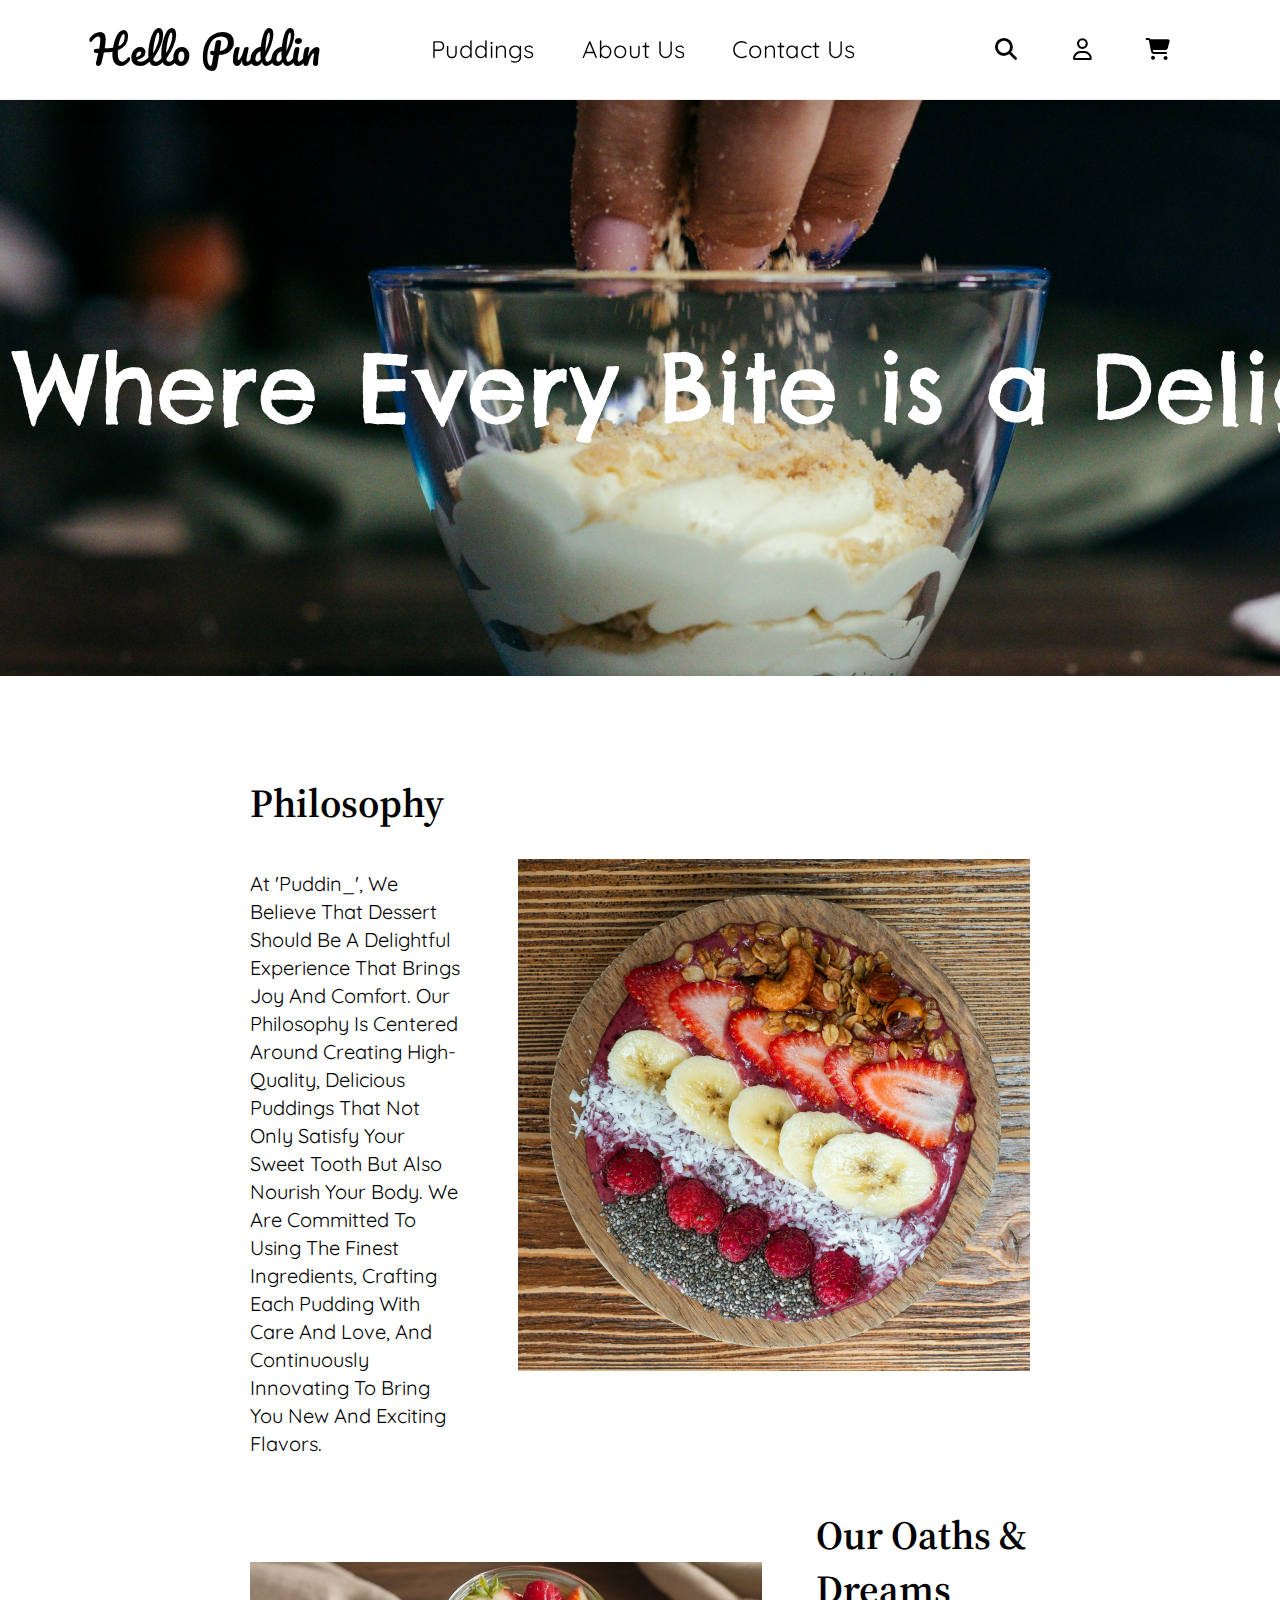
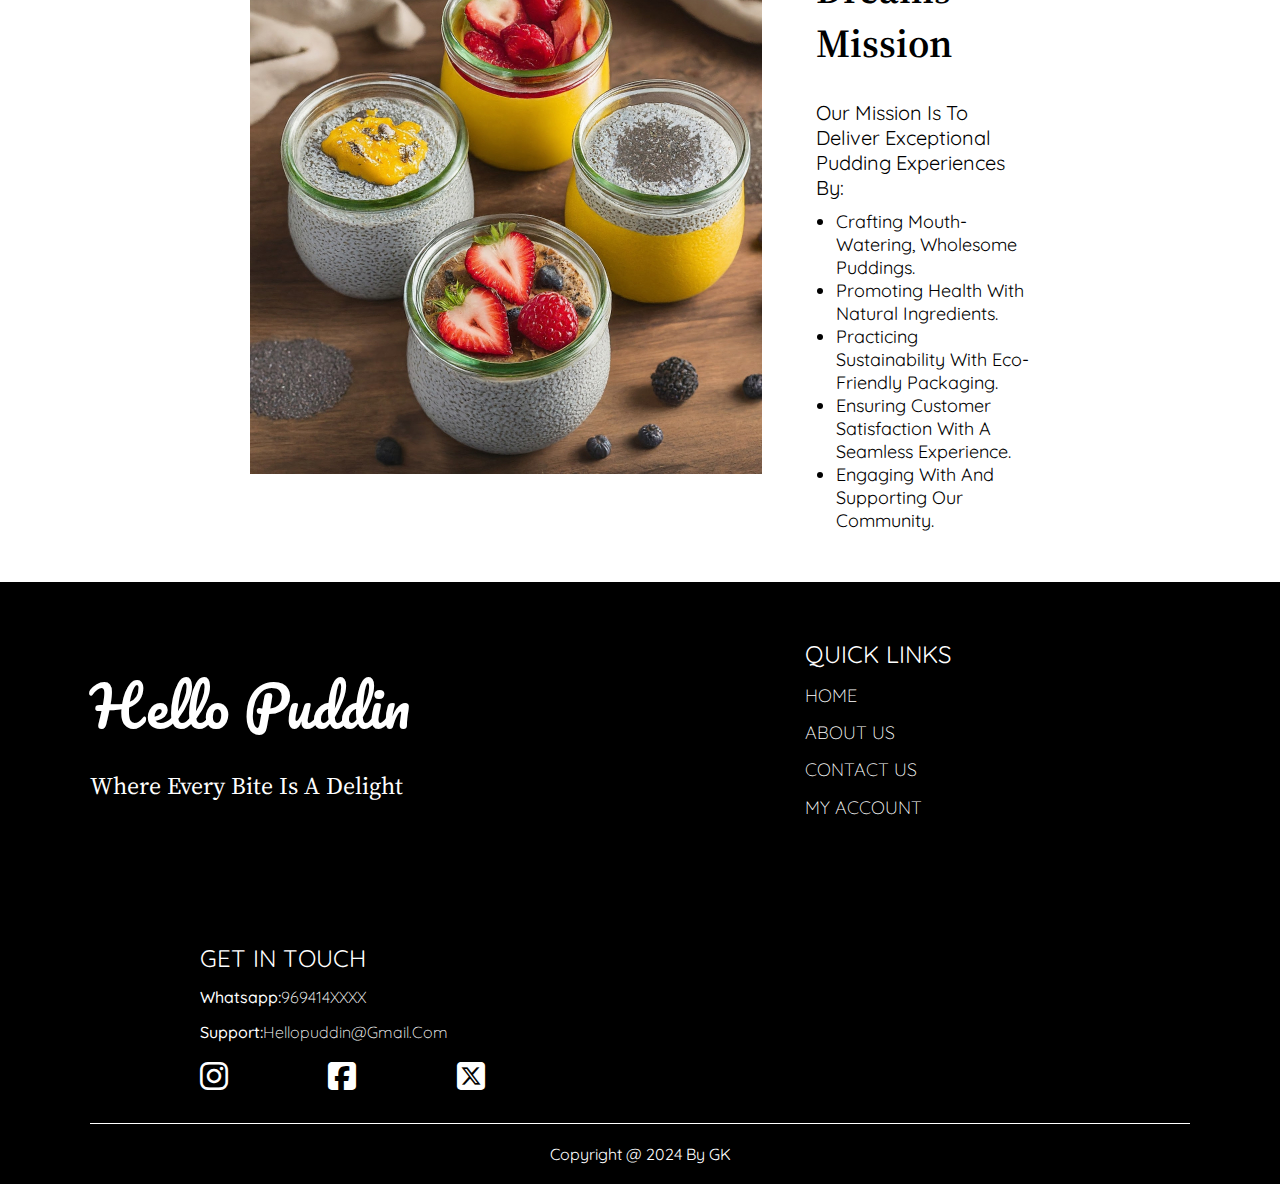
<file: AboutPage.html>
<!DOCTYPE html>
<html lang="en">
<head>
    <meta charset="UTF-8">
    <meta name="viewport" content="width=device-width, initial-scale=1.0">
    <title>About us</title>
    <link rel="stylesheet" href="AboutPage.css">

    <link rel="stylesheet" href="https://cdnjs.cloudflare.com/ajax/libs/font-awesome/6.6.0/css/all.min.css">

</head>
<body>
    <!-- header section starts -->
    <header>
        <i class="fas fa-bars" id="menu-bars"></i>
        <a href="index.html" class="logo-header">Hello Puddin</a>

        <nav class="navbar">
            <a href="ProductPage.html">Puddings</a>
            <a href="AboutPage.html">About Us</a>
            <a href="ContactPage.html">Contact Us</a>
        </nav>

        <div class="icons">
            <!-- <i class="fas fa-bars" id="bars"></i> -->
            <i class="fas fa-search" id="search-icon"></i>
            <i class="fa-regular fa-user"></i>
            <i class="fas fa-shopping-cart"></i>

        </div>
    </header>

 <!-- header section ends -->

<!-- banner  -->
    <div class="banner">
        
    </div>
<!-- banner  -->




<!-- information-2 -->

<div class="info-2">
    <div class="info2-img-content">
        <h4>
        Philosophy
    </h4>
    <p>
        At 'puddin_', we believe that dessert should be a delightful experience that brings joy and comfort. Our philosophy is centered around creating high-quality, delicious puddings that not only satisfy your sweet tooth but also nourish your body. We are committed to using the finest ingredients, crafting each pudding with care and love, and continuously innovating to bring you new and exciting flavors.
        
    </p>
    </div>
    
    <div class="info2-img">
        <img src="About-Us-Image/About-Us-img1.jpg" alt="">
    </div>
</div>
<!-- information-2 -->

<!-- information-1 -->

<div class="info-1">

    <div class="info1-img">
        <img src="About-Us-Image/About-us-img2.jpg" alt="">
    </div>
    
    <div class="info1-img-content">
        <h4>Our Oaths & Dreams</h4>
        <h4>Mission</h4>
        <p>Our mission is to deliver exceptional pudding experiences by:</p>
        <ul>
            <li>Crafting mouth-watering, wholesome puddings.</li>
            <li>Promoting health with natural ingredients.</li>
            <li>Practicing sustainability with eco-friendly packaging.</li>
            <li>Ensuring customer satisfaction with a seamless experience.</li>
            <li>Engaging with and supporting our community.</li>
        </ul>
        
    </div>

</div>
<!-- information-1 -->



    <!-- footer  -->
    <footer>
        <div class="box-container">

            <div class="box">
                <h1>Hello Puddin</h1>
                <h3>Where every bite is a delight</h3>   
            </div>

            <div class="box" id="Quick-link">
                <h5>QUICK LINKS</h5>
                <a href="index.html">HOME</a>
                <a href="AboutPage.html">ABOUT US</a>
                <a href="ContactPage.html">CONTACT US</a>
                <a href="#">MY ACCOUNT</a>
            </div>

            <div class="box" id="get-in-touch">
                <h5>GET IN TOUCH</h5>
                <p><span>Whatsapp:</span>969414XXXX</p>
                <p><span>Support:</span>hellopuddin@gmail.com</p>

                <div class="social">
                    <a href="#" class="instagram"><i class="fa-brands fa-instagram"></i></a>
                    <a href="#"><i class="fa-brands fa-square-facebook"></i></a>
                    <a href="#"><i class="fa-brands fa-square-x-twitter"></i></a>    
                </div>

            </div>
        </div>

        <div class="credit">
            copyright @ 2024 by <span>GK</span>
        </div>     
        
    </footer>

    <!-- footer  -->



</body>
</html>
</file>
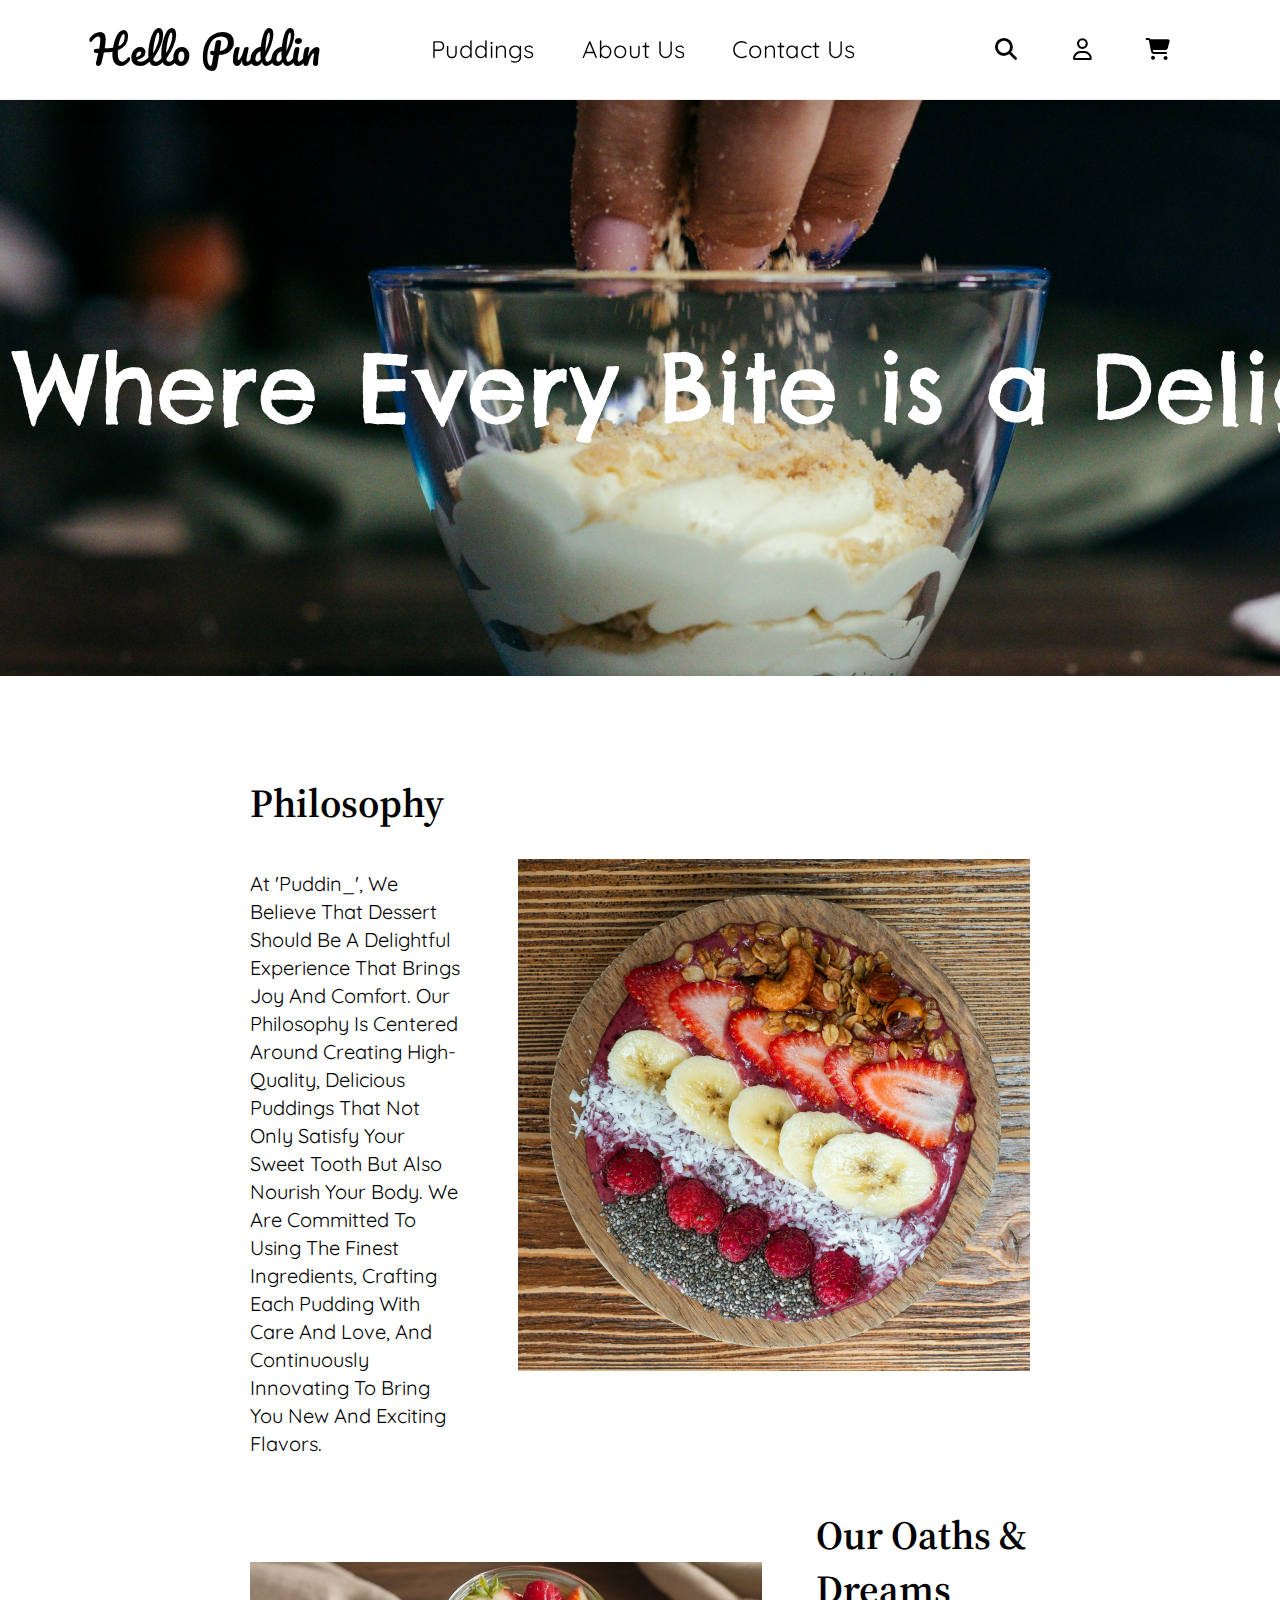
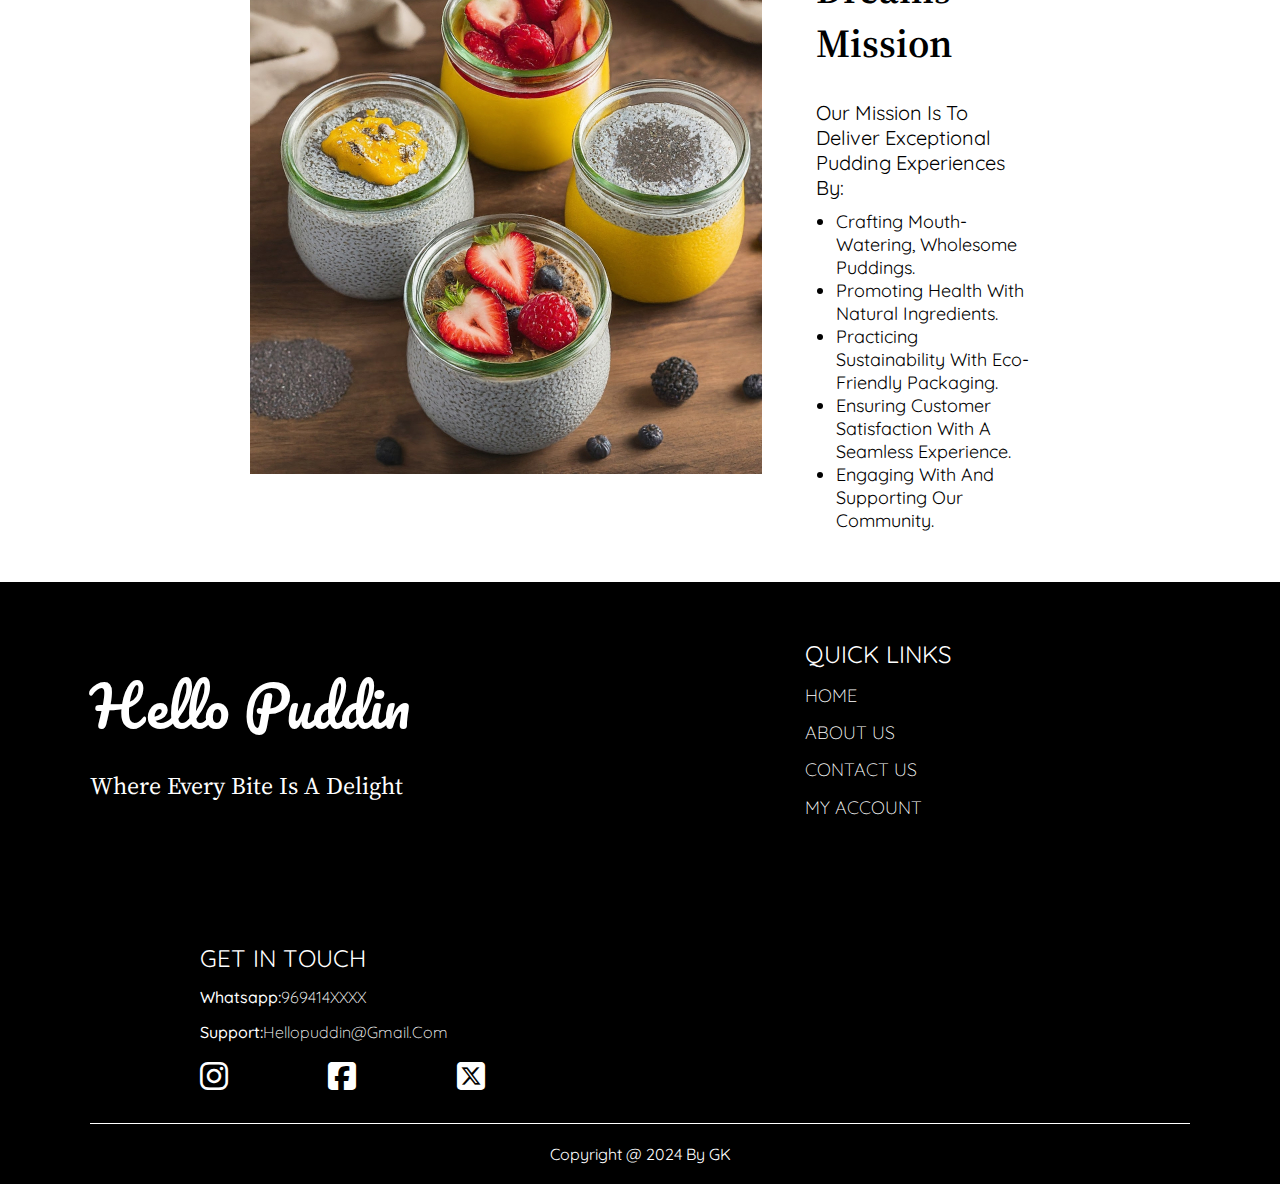
<file: AdoutPage.html>
<!DOCTYPE html>
<html lang="en">
<head>
    <meta charset="UTF-8">
    <meta name="viewport" content="width=device-width, initial-scale=1.0">
    <title>About us</title>
    <link rel="stylesheet" href="AboutPage.css">

    <link rel="stylesheet" href="https://cdnjs.cloudflare.com/ajax/libs/font-awesome/6.6.0/css/all.min.css">

</head>
<body>
    <!-- header section starts -->
    <header>
        <i class="fas fa-bars" id="menu-bars"></i>
        <a href="HomePage.html" class="logo-header">Hello Puddin</a>

        <nav class="navbar">
            <a href="ProductPage.html">Puddings</a>
            <a href="AdoutPage.html">About Us</a>
            <a href="ContactPage.html">Contact Us</a>
        </nav>

        <div class="icons">
            <!-- <i class="fas fa-bars" id="bars"></i> -->
            <i class="fas fa-search" id="search-icon"></i>
            <i class="fa-regular fa-user"></i>
            <i class="fas fa-shopping-cart"></i>

        </div>
    </header>

 <!-- header section ends -->

<!-- banner  -->
    <div class="banner">
        
    </div>
<!-- banner  -->




<!-- information-2 -->

<div class="info-2">
    <div class="info2-img-content">
        <h4>
        Philosophy
    </h4>
    <p>
        At 'puddin_', we believe that dessert should be a delightful experience that brings joy and comfort. Our philosophy is centered around creating high-quality, delicious puddings that not only satisfy your sweet tooth but also nourish your body. We are committed to using the finest ingredients, crafting each pudding with care and love, and continuously innovating to bring you new and exciting flavors.
        
    </p>
    </div>
    
    <div class="info2-img">
        <img src="About-Us-img1.jpg" alt="">
    </div>
</div>
<!-- information-2 -->

<!-- information-1 -->

<div class="info-1">

    <div class="info1-img">
        <img src="About-us-img2.jpg" alt="">
    </div>
    
    <div class="info1-img-content">
        <h4>Our Oaths & Dreams</h4>
        <h4>Mission</h4>
        <p>Our mission is to deliver exceptional pudding experiences by:</p>
        <ul>
            <li>Crafting mouth-watering, wholesome puddings.</li>
            <li>Promoting health with natural ingredients.</li>
            <li>Practicing sustainability with eco-friendly packaging.</li>
            <li>Ensuring customer satisfaction with a seamless experience.</li>
            <li>Engaging with and supporting our community.</li>
        </ul>
        
    </div>

</div>
<!-- information-1 -->



    <!-- footer  -->
    <footer>
        <div class="box-container">

            <div class="box">
                <h1>Hello Puddin</h1>
                <h3>Where every bite is a delight</h3>   
            </div>

            <div class="box" id="Quick-link">
                <h5>QUICK LINKS</h5>
                <a href="">HOME</a>
                <a href="">ABOUT US</a>
                <a href="">CONTACT US</a>
                <a href="">MY ACCOUNT</a>
            </div>

            <div class="box" id="get-in-touch">
                <h5>GET IN TOUCH</h5>
                <p><span>Whatsapp:</span>969414XXXX</p>
                <p><span>Support:</span>hellopuddin@gmail.com</p>

                <div class="social">
                    <a href="" class="instagram"><i class="fa-brands fa-instagram"></i></a>
                    <a href=""><i class="fa-brands fa-square-facebook"></i></a>
                    <a href=""><i class="fa-brands fa-square-x-twitter"></i></a>    
                </div>

            </div>
        </div>

        <div class="credit">
            copyright @ 2024 by <span>GK</span>
        </div>     
        
    </footer>

    <!-- footer  -->



</body>
</html>
</file>
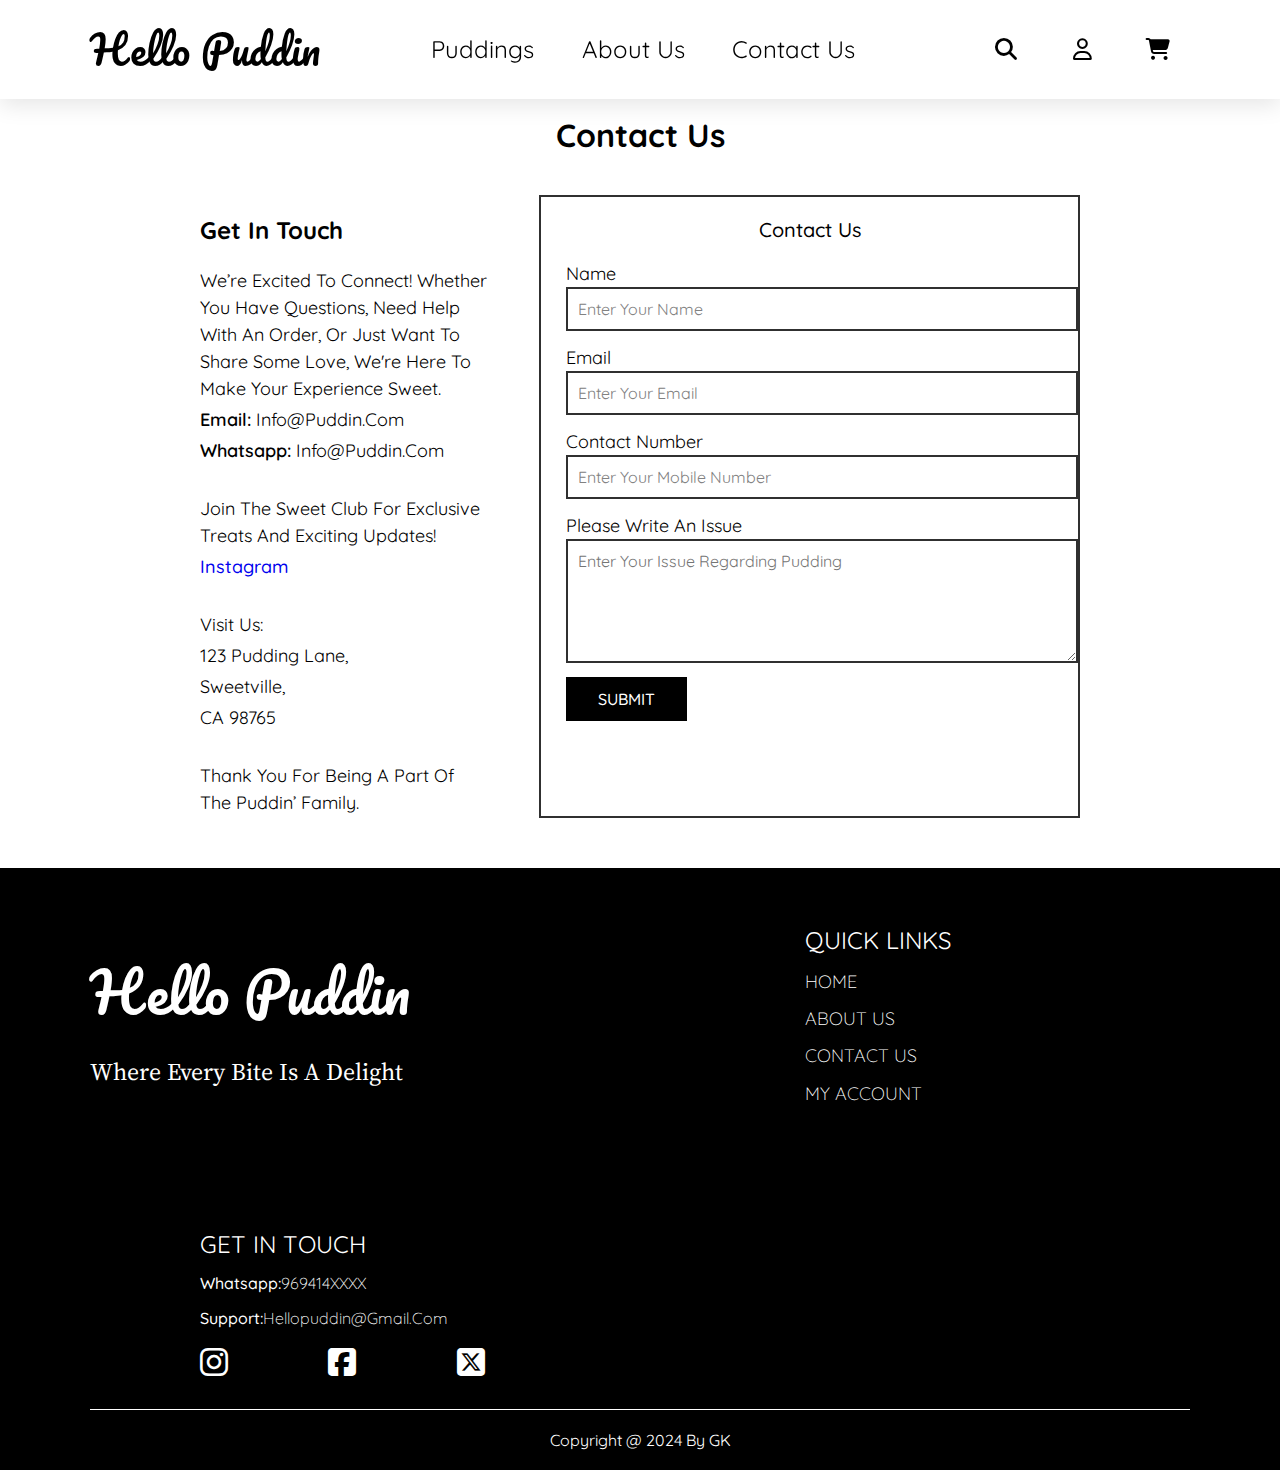
<file: ContactPage.html>
<!DOCTYPE html>
<html lang="en">
<head>
    <meta charset="UTF-8">
    <meta name="viewport" content="width=device-width, initial-scale=1.0">
    <title>Contact-Us</title>

    <link rel="stylesheet" href="ContactPage.css">

    <link rel="stylesheet" href="https://cdnjs.cloudflare.com/ajax/libs/font-awesome/6.6.0/css/all.min.css">
</head>
<body>
    <!-- header section starts -->
    <header>
        <i class="fas fa-bars" id="menu-bars"></i>
        <a href="index.html" class="logo-header">Hello Puddin</a>

        <nav class="navbar">
            <a href="ProductPage.html">Puddings</a>
            <a href="AboutPage.html">About Us</a>
            <a href="ContactPage.html">Contact Us</a>
        </nav>

        <div class="icons">
            
            <i class="fas fa-search" id="search-icon"></i>
            <i class="fa-regular fa-user"></i>
            <i class="fas fa-shopping-cart"></i>

        </div>
    </header>

 <!-- header section ends -->
<div class="contact-form">
    <div class="heading">
        <h4>Contact Us</h4>
    </div>
    
    <div class="container">
        <div class="content">
                <h4>Get in Touch</h4>
                <p>We’re excited to connect! Whether you have questions, need help with an order, or just want to share some love, we're here to make your experience sweet.</p>
                <p><span>Email:</span> info@puddin.com</p>
                <p><span>Whatsapp:</span> info@puddin.com</p>
                <p><br>Join the sweet club for exclusive treats and exciting updates!</p>
                <p><a href="https://www.instagram.com/hello.puddin_?igsh=MWVlejdlOHVoamM5MA==">Instagram</a></p>
                <p><br>Visit Us:</p>
                <p>123 Pudding Lane, </p>
                <p>Sweetville,</p>
                <p>CA 98765</p>
                <p><br>Thank you for being a part of the Puddin’ family.</p>
        </div>
        <div class="contact">
            <h4>Contact Us</h4>
            <form action="">
                <div>
                    <label for="">Name</label>
                    <input type="text" name="name" placeholder="Enter your name"> 
                </div>
                <div>
                    <label for="">Email</label>
                    <input type="text" name="email" placeholder="Enter your Email"> 
                </div>
                <div>
                    <label for="">Contact Number</label>
                    <input type="text" name="phno" placeholder="Enter your mobile number"> 
                </div>
                <div>
                    <label for="">Please write an issue</label>
                    <!-- <input type="text" rows="3" name="issue" placeholder="Enter your issue regarding Pudding" class="issue-box">  -->
                     <textarea type="text" name="issue" rows="5" placeholder="Enter your issue regarding Pudding"></textarea>
                </div>
                <div class="btn">
                    <button type="submit">SUBMIT</button>
                </div>           
            </form>
        </div>
    </div>
    
</div>
 
 <!-- footer  -->
 <footer>
    <div class="box-container">

        <div class="box">
            <h1>Hello Puddin</h1>
            <h3>Where every bite is a delight</h3>   
        </div>

        <div class="box" id="Quick-link">
            <h5>QUICK LINKS</h5>
            <a href="index.html">HOME</a>
            <a href="AboutPage.html">ABOUT US</a>
            <a href="ContactPage.html">CONTACT US</a>
            <a href="#">MY ACCOUNT</a>
        </div>

        <div class="box" id="get-in-touch">
            <h5>GET IN TOUCH</h5>
            <p><span>Whatsapp:</span>969414XXXX</p>
            <p><span>Support:</span>hellopuddin@gmail.com</p>

            <div class="social">
                <a href="#" class="instagram"><i class="fa-brands fa-instagram"></i></a>
                <a href="#"><i class="fa-brands fa-square-facebook"></i></a>
                <a href="#"><i class="fa-brands fa-square-x-twitter"></i></a>    
            </div>

        </div>
    </div>

    <div class="credit">
        copyright @ 2024 by <span>GK</span>
    </div>     
    
</footer>

<!-- footer  -->
</body>
</html>
</file>
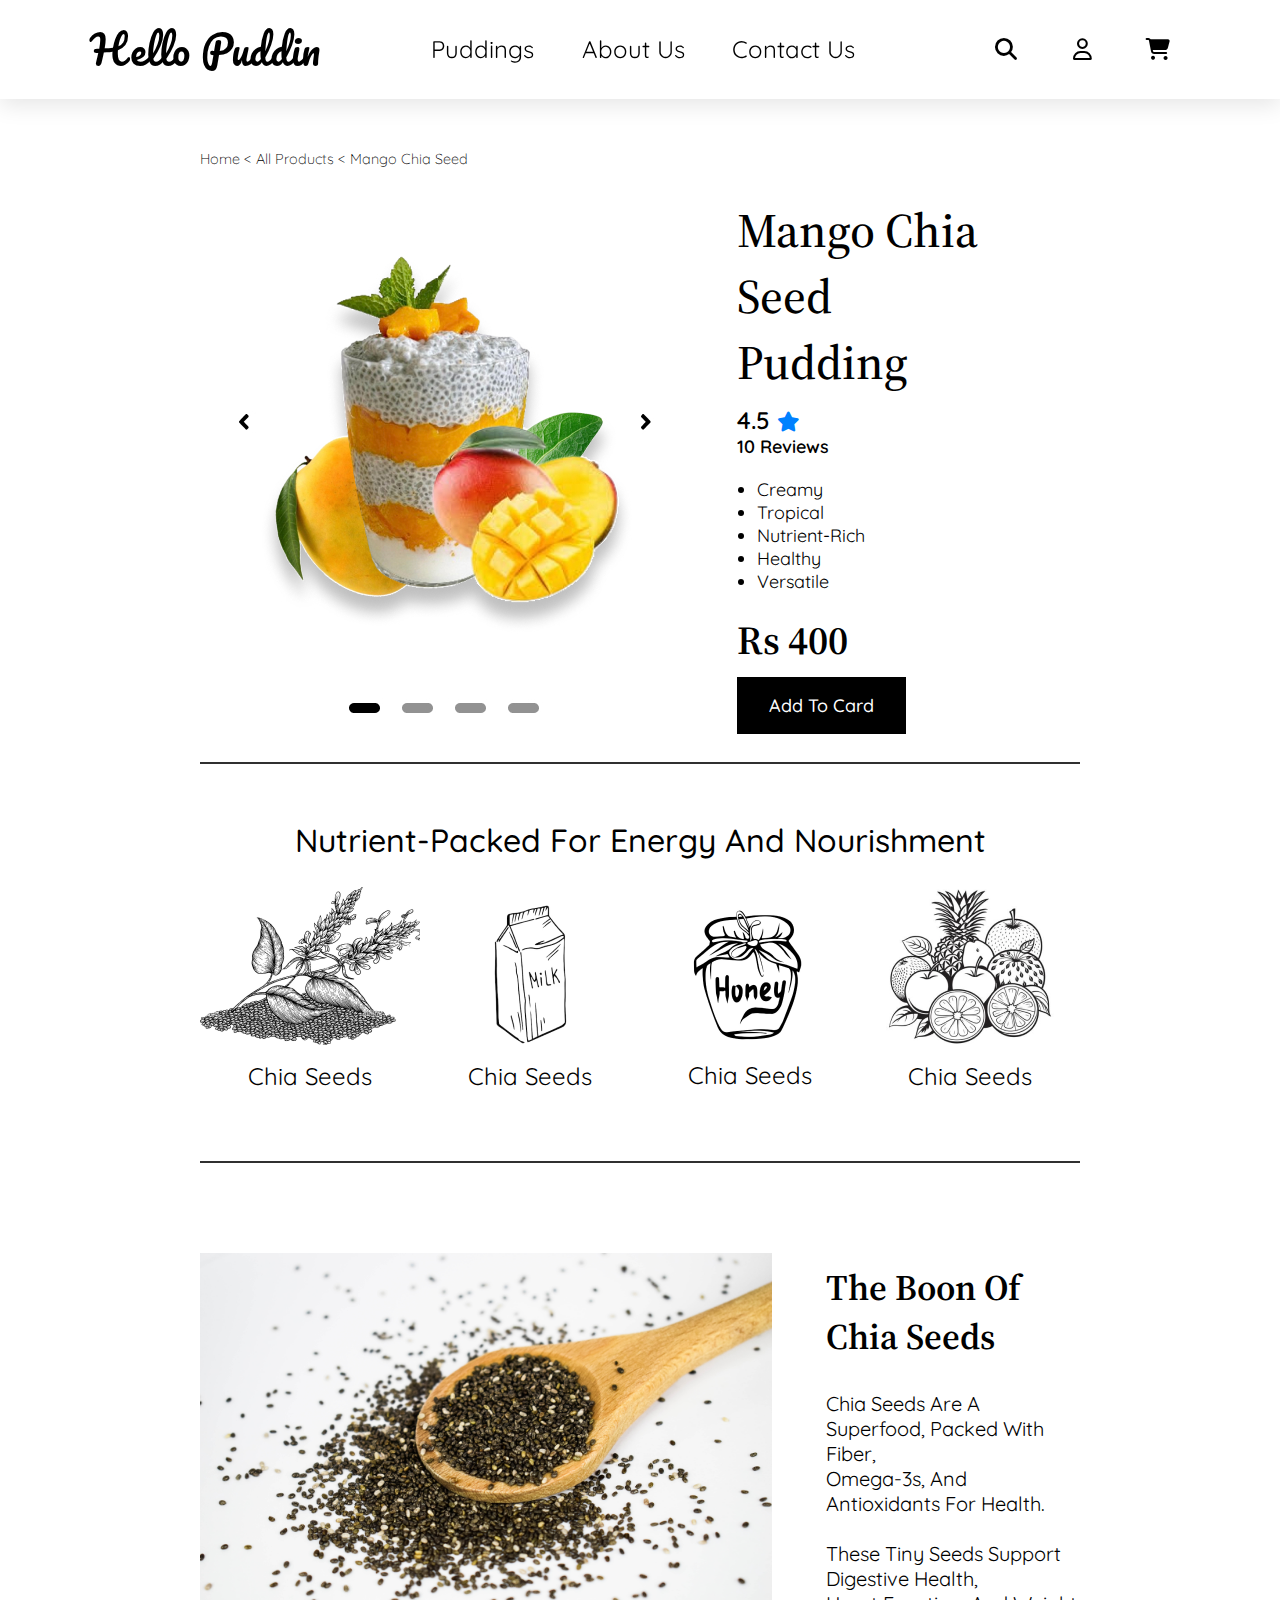
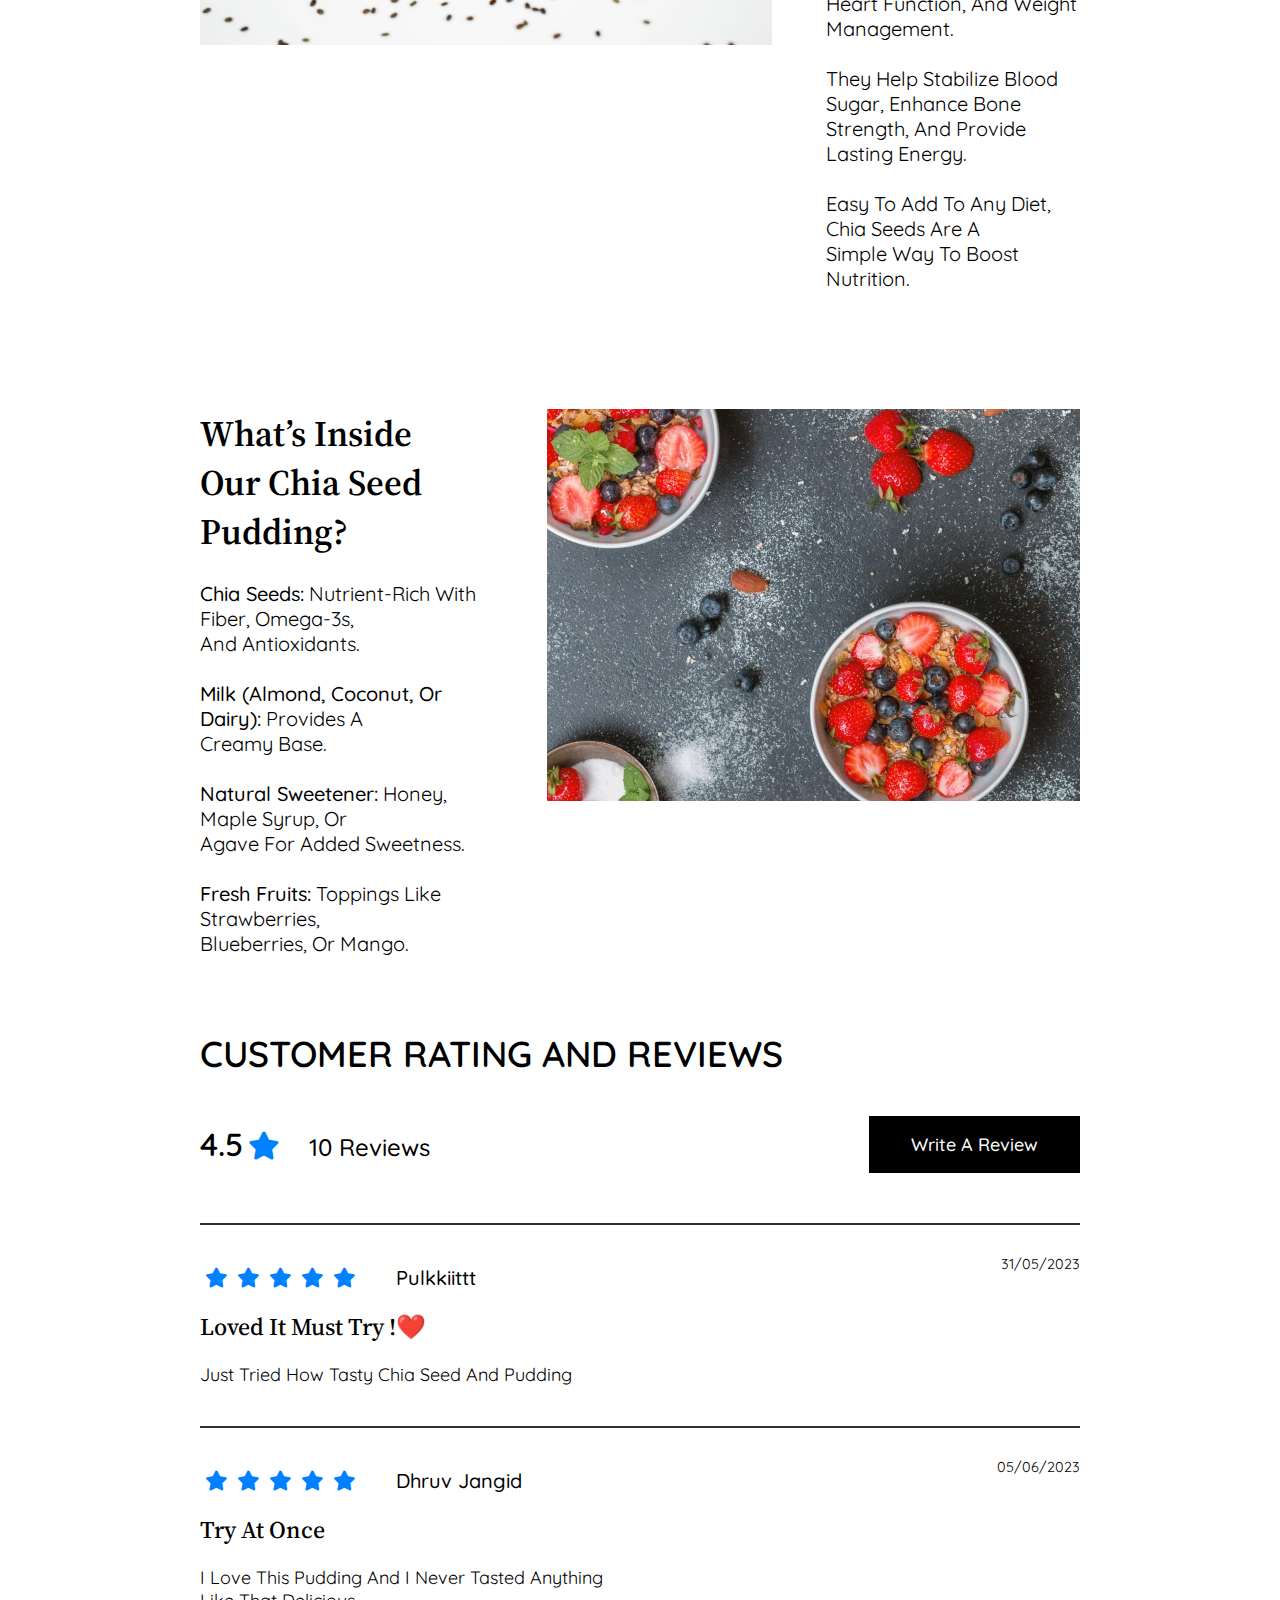
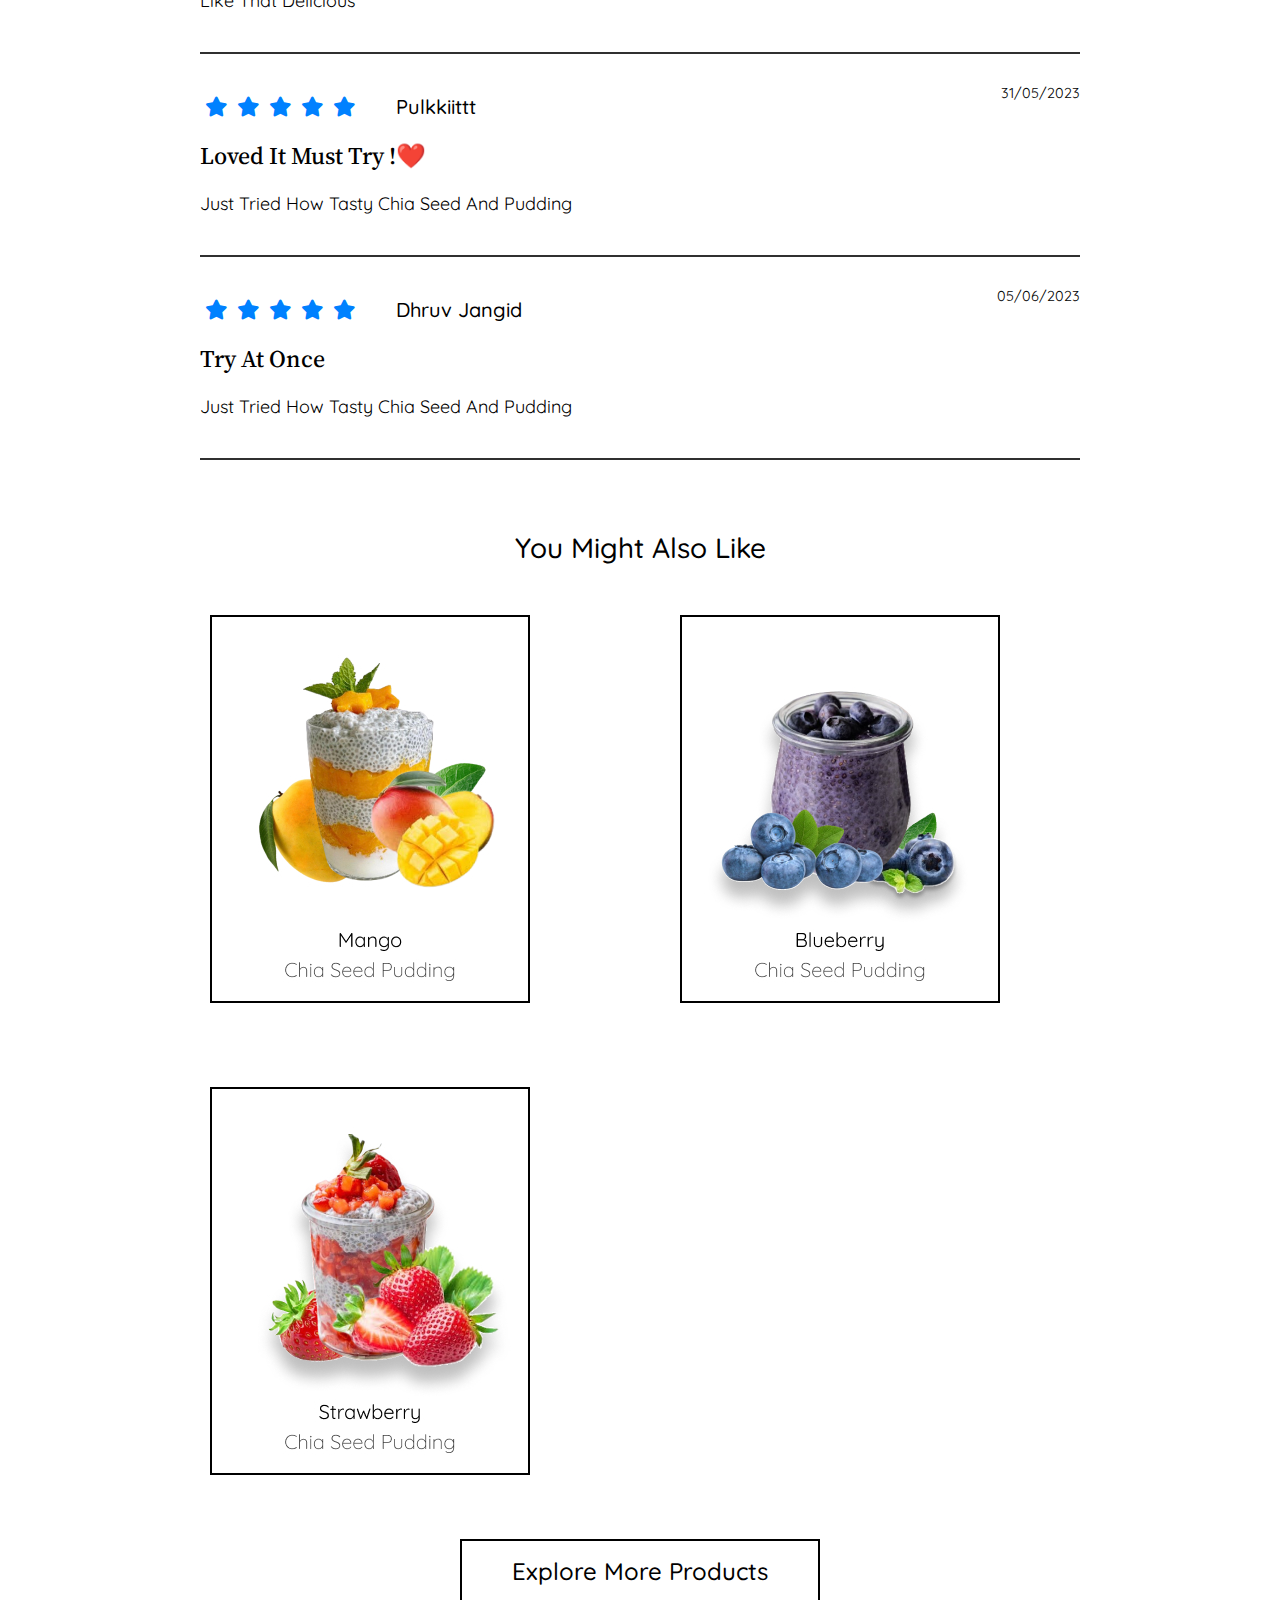
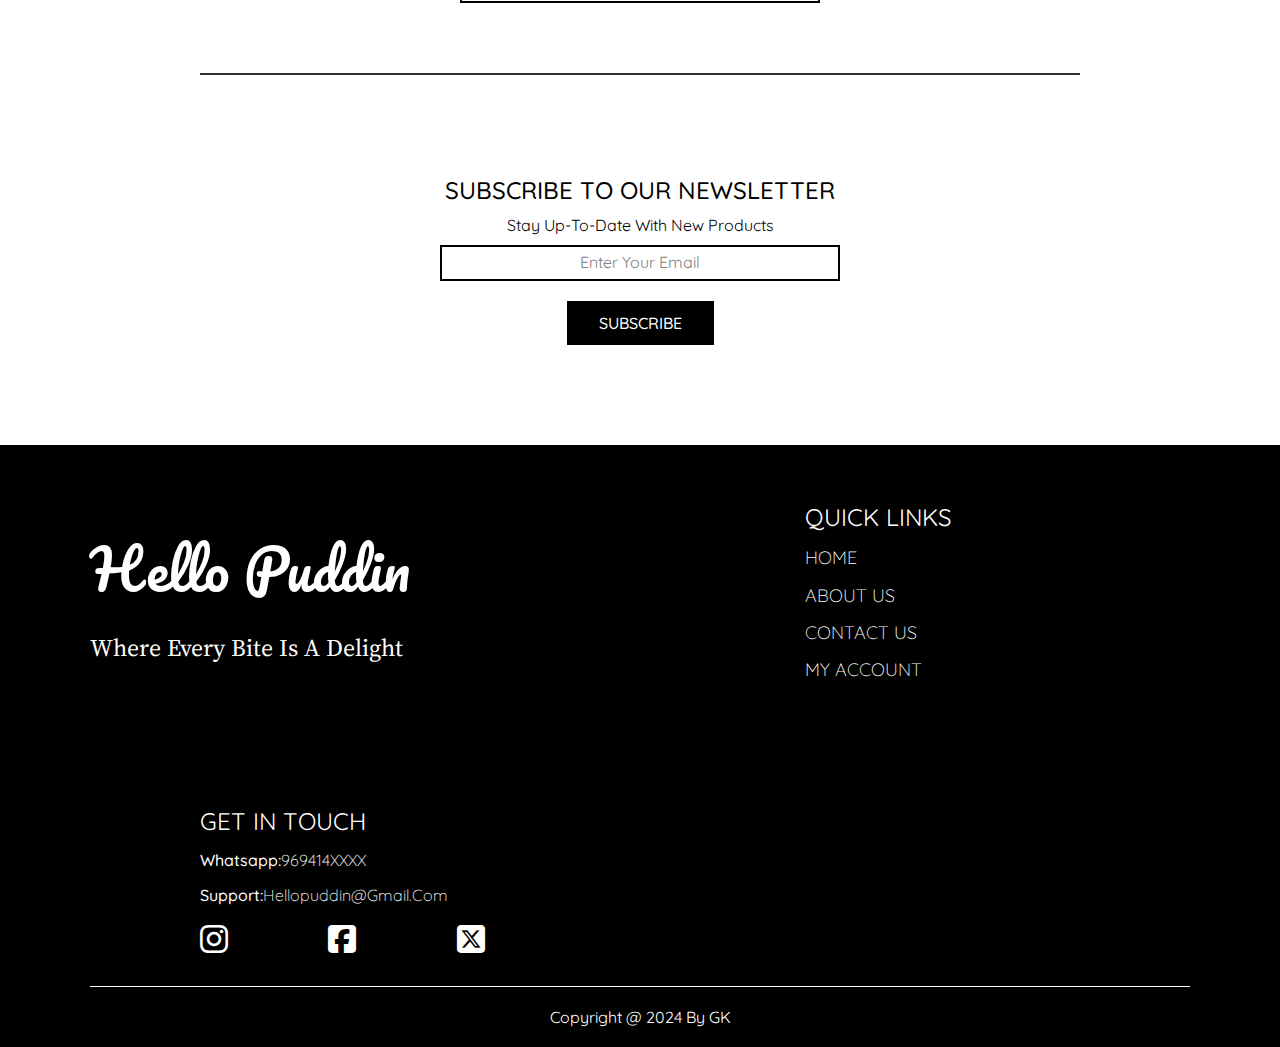
<file: Product-Details.html>
<!DOCTYPE html>
<html lang="en">
<head>
    <meta charset="UTF-8">
    <meta name="viewport" content="width=device-width, initial-scale=1.0">
    <title>Product-Details</title>
    
    <!-- font awesome cdn link -->
    <link rel="stylesheet" href="https://cdnjs.cloudflare.com/ajax/libs/font-awesome/6.6.0/css/all.min.css">

    <!-- custom css file -->
     <link rel="stylesheet" href="Product-Details.css">

</head>
<body>
    <!-- header section starts -->
    <header>
        <i class="fas fa-bars" id="menu-bars"></i>
        <a href="index.html" class="logo-header">Hello Puddin</a>

        <nav class="navbar">
            <a href="ProductPage.html">Puddings</a>
            <a href="AboutPage.html">About Us</a>
            <a href="ContactPage.html">Contact Us</a>
        </nav>

        <div class="icons">
            
            <i class="fas fa-search" id="search-icon"></i>
            <i class="fa-regular fa-user"></i>
            <i class="fas fa-shopping-cart"></i>

        </div>
    </header>

 <!-- header section ends -->


    <!-- location  -->

    <div class="location">
        <p>Home < All Products < Mango Chia seed</p>
    </div>
    <!-- location  -->

    <!-- product detail  -->
    <div class="container">

        <div class="product-img">
            <img src="Product-image.jpg" alt="">
        </div>

        <div class="product-details">

            <h4>Mango Chia Seed <br>Pudding</h4>
            <div class="rating">
                <p>4.5 <i class="fa-solid fa-star"></i></p>
                <p class="Review">10 Reviews</p>
            </div>
            <div class="details">
                <ul>
                    <li>Creamy</li>
                    <li>Tropical</li>
                    <li>Nutrient-Rich</li>
                    <li>Healthy</li>
                    <li>Versatile</li>
                </ul>
            </div>
            <div class="price">
                <h4>Rs 400</h4>
            </div>
            <div class="btn">
                <button>
                    Add To Card
                </button>
            </div>
            
        </div>
    </div>
    <!-- product detail  -->

    <!-- nutrients -->

    <div class="contains-section">
        <div class="nutrient">
            <h2>Nutrient-Packed for Energy and Nourishment</h2>
        </div>

        <div class="box-container">

            <div class="box box1">
                <img src="Ingredient-Image/Chia SEED.png" alt="">
                <p>Chia Seeds</p>
            </div>

            <div class="box box2">
                <img src="Ingredient-Image/image 9.2.png" alt="">
                <p>Chia Seeds</p>
            </div>

            <div class="box box3">
                <img src="Ingredient-Image/image 10.2.png" alt="">
                <p>Chia Seeds</p>
            </div>

            <div class="box box4">
                <img src="Ingredient-Image/image 11.2.png" alt="">
                <p>Chia Seeds</p>
            </div>

        </div>
  
        
    </div>

    <!-- nutrients -->

    <!-- information-1 -->

    <div class="info-1">

        <div class="info1-img">
            <img src="Info-Image/chia-2119771.jpg" alt="">
        </div>
        
        <div class="info1-img-content">
            <h4>The Boon of Chia Seeds</h4>
        <p>Chia seeds are a superfood, packed with fiber, <br>omega-3s, and antioxidants for health. <br><br>

            These tiny seeds support digestive health, <br>heart function, and weight management. <br><br>
            
            They help stabilize blood sugar, enhance bone <br>strength, and provide lasting energy. <br><br>
            
            Easy to add to any diet, chia seeds are a <br>simple way to boost nutrition. <br></p><br>
        </div>
    
    </div>
    <!-- information-1 -->

    <!-- information-2 -->

    <div class="info-2">
        <div class="info2-img-content">
            <h4>
            What’s Inside <br>
            Our Chia Seed Pudding?
        </h4>
        <p>
            <span>Chia Seeds:</span> Nutrient-rich with fiber, omega-3s, <br>and antioxidants. <br><br>

            <span>Milk (Almond, Coconut, or Dairy):</span> Provides a <br>creamy base. <br><br>
            
            <span>Natural Sweetener:</span> Honey, maple syrup, or <br>agave for added sweetness. <br><br>
            
            <span>Fresh Fruits:</span> Toppings like strawberries, <br>blueberries, or mango. <br><br>
            
        </p>
        </div>
        
        <div class="info2-img">
            <img src="Info-Image/info2.jpg" alt="">
        </div>
    </div>
    <!-- information-2 -->
 
    <!-- review-section  -->

    <div class="reviews">
        <h4>
            CUSTOMER RATING AND REVIEWS
        </h4>

        <div class="overall">
            <div class="overall-rating">
                <p>4.5<i class="fa-solid fa-star"></i> <span>10 Reviews</span></p>

            </div>
            
            <div class="btn">
                <button>
                    Write a Review
                </button>
            </div>
        </div>

        <div class="review-container">
            <div class="msg">
                <div class="five-star">
                    <p><i class="fa-solid fa-star"></i> <i class="fa-solid fa-star"></i> <i class="fa-solid fa-star"></i> <i class="fa-solid fa-star"></i> <i class="fa-solid fa-star"></i><span>pulkkiittt</span></p>
                </div>
                <div class="few-word">
                    Loved it must try !❤️
                </div>
                <div class="explain">
                    Just tried how Tasty Chia seed and Pudding
                </div>
            </div>
            <div class="date">
                31/05/2023
            </div>
        </div>

        <div class="review-container">
            <div class="msg">
                <div class="five-star">
                    <p><i class="fa-solid fa-star"></i> <i class="fa-solid fa-star"></i> <i class="fa-solid fa-star"></i> <i class="fa-solid fa-star"></i> <i class="fa-solid fa-star"></i><span>Dhruv Jangid</span></p>
                </div>
                <div class="few-word">
                    Try at once
                </div>
                <div class="explain">
                    I Love this pudding and i never tasted anything like that delicious
                </div>
            </div>
            <div class="date">
                05/06/2023
            </div>
        </div>

        <div class="review-container">
            <div class="msg">
                <div class="five-star">
                    <p><i class="fa-solid fa-star"></i> <i class="fa-solid fa-star"></i> <i class="fa-solid fa-star"></i> <i class="fa-solid fa-star"></i> <i class="fa-solid fa-star"></i><span>pulkkiittt</span></p>
                </div>
                <div class="few-word">
                    Loved it must try !❤️
                </div>
                <div class="explain">
                    Just tried how Tasty Chia seed and Pudding
                </div>
            </div>
            <div class="date">
                31/05/2023
            </div>
        </div>

        <div class="review-container">
            <div class="msg">
                <div class="five-star">
                    <p><i class="fa-solid fa-star"></i> <i class="fa-solid fa-star"></i> <i class="fa-solid fa-star"></i> <i class="fa-solid fa-star"></i> <i class="fa-solid fa-star"></i><span>Dhruv Jangid</span></p>
                </div>
                <div class="few-word">
                    Try at once
                </div>
                <div class="explain">
                    Just tried how Tasty Chia seed and Pudding
                </div>
            </div>
            <div class="date">
                05/06/2023
            </div>
        </div>
    </div>

    <!-- review-section  -->


    <!-- similar products  -->
     

    <div class="Products">

        <h4>You Might Also Like</h4>
        <div class="product-cards">
            <div class="product-card">
            <a href="ProductPage.html">
                <img src="Product-Image/Product-2.jpg" alt="">
            </a>
            </div>

            <div class="product-card">
            <a href="ProductPage.html">
                <img src="Product-Image/Product-1.jpg" alt="">
            </a>
            </div>

            <div class="product-card">
            <a href="ProductPage.html">
                <img src="Product-Image/Product-3.jpg" alt="">
            </a>
            </div>
        </div>
        
        <div class="Explore-btn">
            <a href="ProductPage.html">
                <button id="btn">
                Explore More Products
                </button>
            </a>
        </div>
        

    </div>
    
    
    <!-- similar products  -->

    <!-- newsletter-section -->

    <div class="newsletter-section">
        <h4>
            SUBSCRIBE TO OUR NEWSLETTER
        </h4>
        <p>
            Stay up-to-date with new products
        </p>

        <div class="form">
            <form action="">           
                <input type="text" placeholder="Enter your email" class="input">         
            </form>
        </div>
        <!-- <p>Enter your email</p> -->
        <!-- <button>SUBSCRIBE</button> -->
        <div class="button">
           <input type="submit" value="SUBSCRIBE" class="btn">  
        </div>
         
    </div>
    <!-- newsletter-section -->

    <!-- footer  -->
    <footer>
        <div class="box-container">

            <div class="box">
                <h1>Hello Puddin</h1>
                <h3>Where every bite is a delight</h3>   
            </div>

            <div class="box" id="Quick-link">
                <h5>QUICK LINKS</h5>
                <a href="index.html">HOME</a>
                <a href="AboutPage.html">ABOUT US</a>
                <a href="ContactPage.html">CONTACT US</a>
                <a href="#">MY ACCOUNT</a>
            </div>

            <div class="box" id="get-in-touch">
                <h5>GET IN TOUCH</h5>
                <p><span>Whatsapp:</span>969414XXXX</p>
                <p><span>Support:</span>hellopuddin@gmail.com</p>

                <div class="social">
                    <a href="#" class="instagram"><i class="fa-brands fa-instagram"></i></a>
                    <a href="#"><i class="fa-brands fa-square-facebook"></i></a>
                    <a href="#"><i class="fa-brands fa-square-x-twitter"></i></a>    
                </div>

            </div>
        </div>

        <div class="credit">
            copyright @ 2024 by <span>GK</span>
        </div>
        
       
        
    </footer>

    <!-- footer  -->
</body>
</html>
</file>
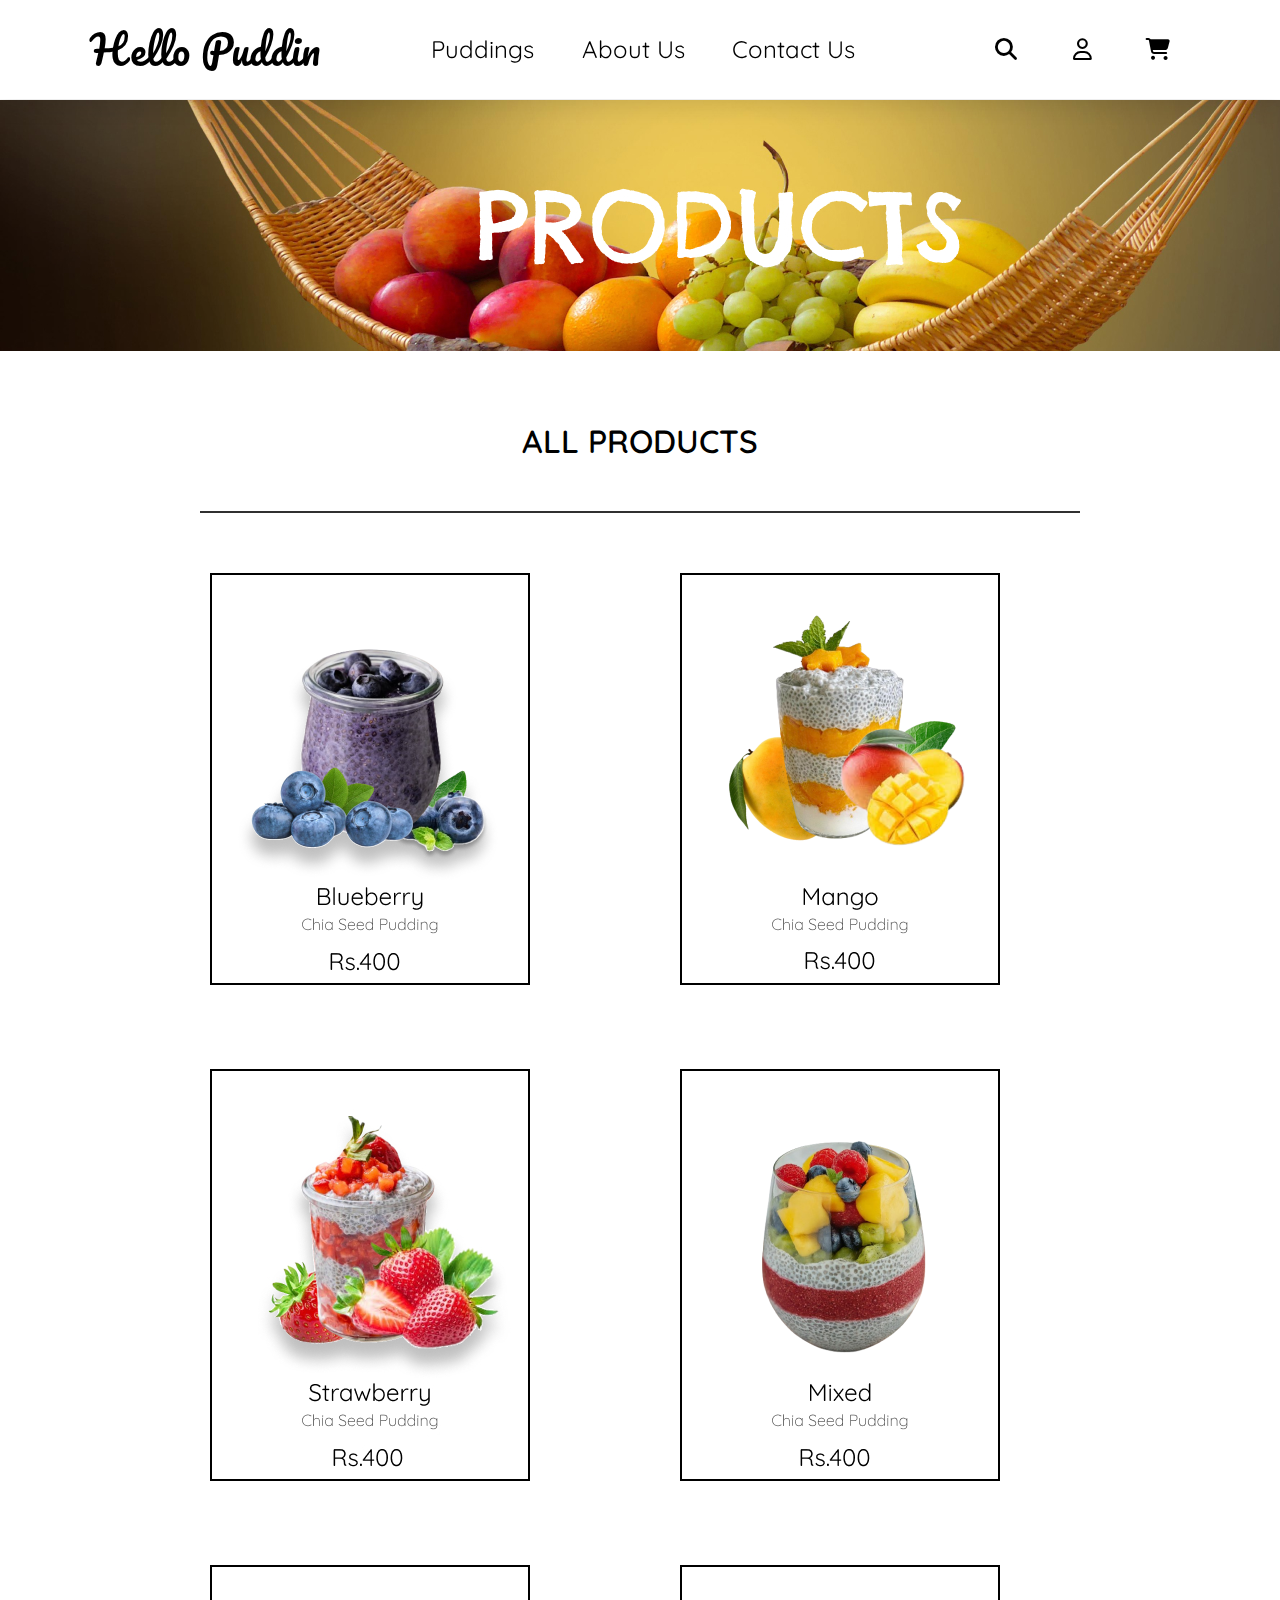
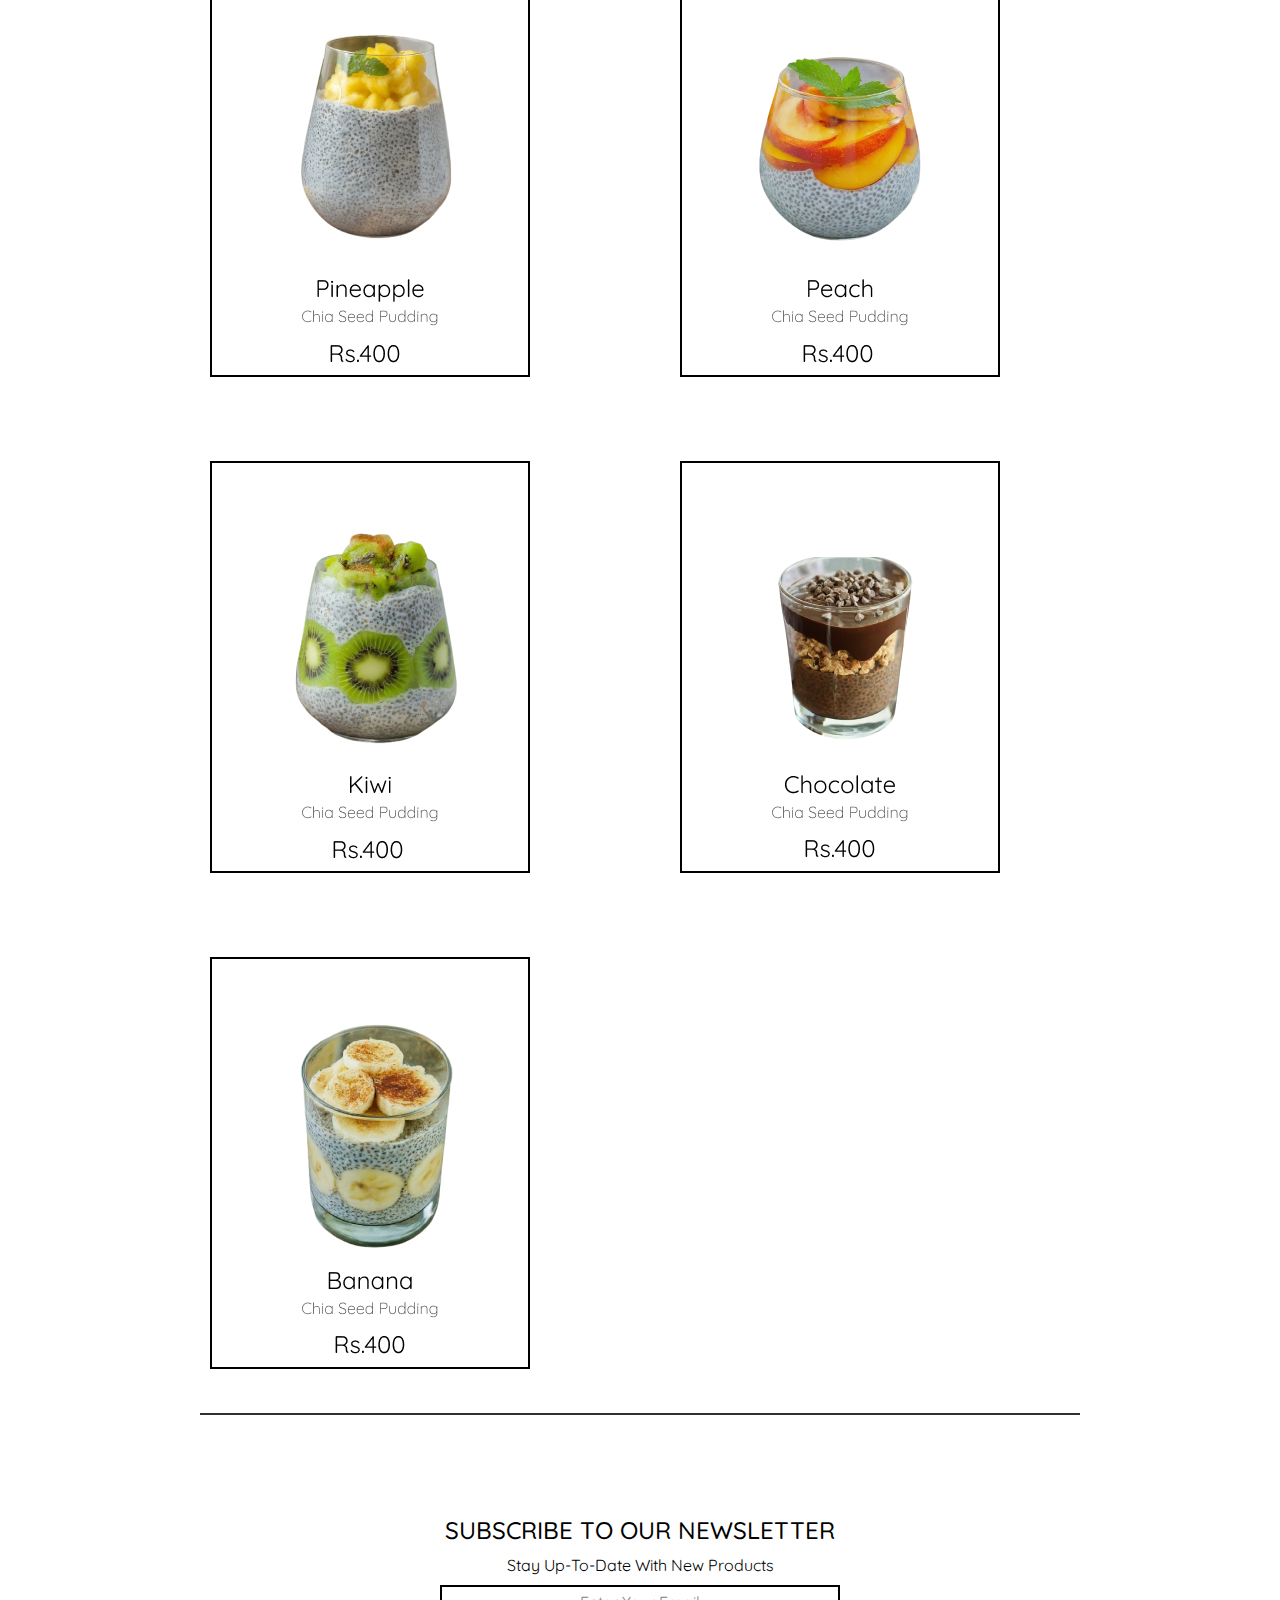
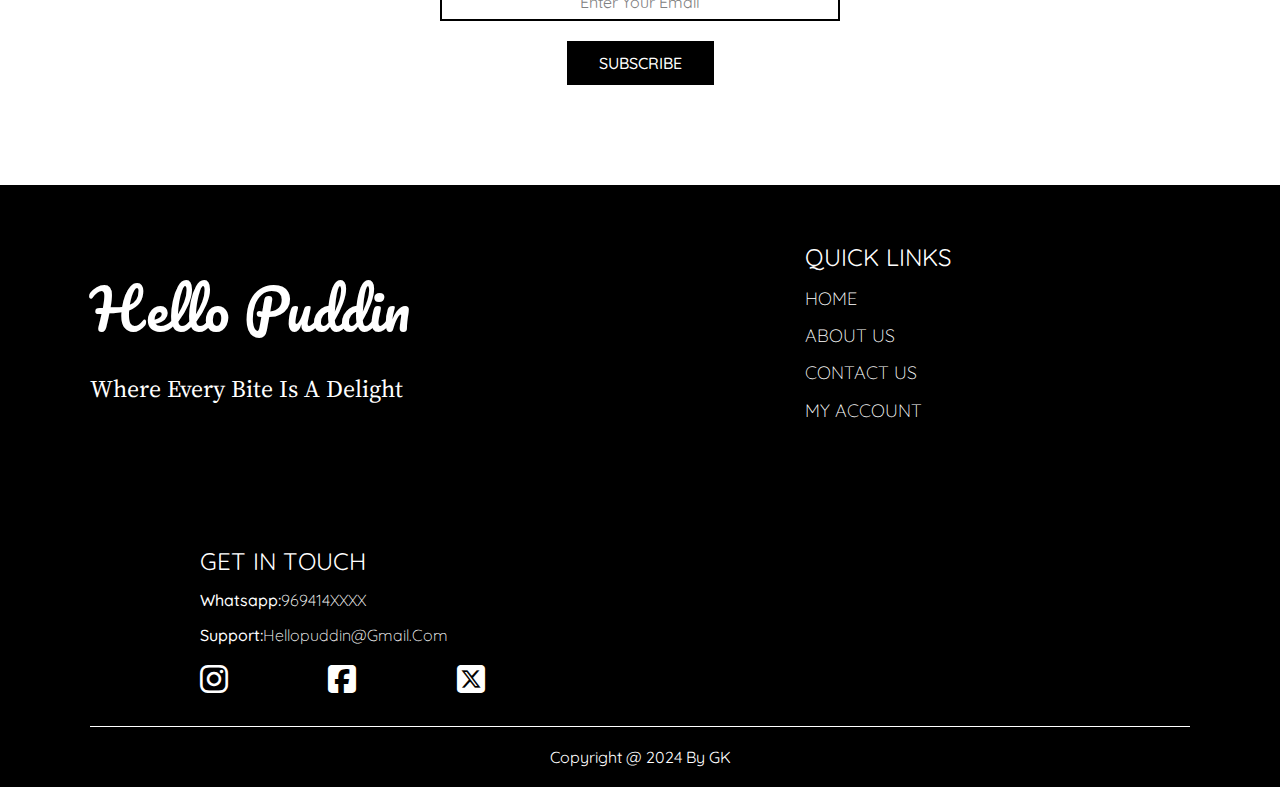
<file: ProductPage.html>
<!DOCTYPE html>
<html lang="en">
<head>
    <meta charset="UTF-8">
    <meta name="viewport" content="width=device-width, initial-scale=1.0">
    <title>ProductPage</title>

    <!-- font awesome cdn link -->
    <link rel="stylesheet" href="https://cdnjs.cloudflare.com/ajax/libs/font-awesome/6.6.0/css/all.min.css">

    <!-- custom css file -->
     <link rel="stylesheet" href="ProductPage.css">
</head>
<body>
    
    <!-- header section starts -->
    <header>
        <i class="fas fa-bars" id="menu-bars"></i>
        <a href="index.html" class="logo-header">Hello Puddin</a>

        <nav class="navbar">
            <a href="ProductPage.html">Puddings</a>
            <a href="AboutPage.html">About Us</a>
            <a href="ContactPage.html">Contact Us</a>
        </nav>

        <div class="icons">
            <!-- <i class="fas fa-bars" id="bars"></i> -->
            <i class="fas fa-search" id="search-icon"></i>
            <i class="fa-regular fa-user"></i>
            <i class="fas fa-shopping-cart"></i>

        </div>
    </header>

 <!-- header section ends -->

<!-- banner  -->
    <div class="banner">
        
    </div>
<!-- banner  -->

<!-- Heading  -->
    <div class="heading">
        ALL PRODUCTS
    </div>

<!-- Heading  -->


<!-- Products -->

<div class="Products">

    <div class="product-cards">
        <div class="product-card">
        <a href="Product-Details.html">
            <img src="ProductPageImages/ProductP-1.png" alt="">
        </a>
        </div>

        <div class="product-card">
        <a href="ProductPage.html">
            <img src="ProductPageImages/ProductP-2.png" alt="">
        </a>
        </div>

        <div class="product-card">
        <a href="Product-Details.html">
            <img src="ProductPageImages/ProductP-3.jpg" alt="">
        </a>
        </div>
        <div class="product-card">
            <a href="Product-Details.html">
                <img src="ProductPageImages/ProductP-4.png" alt="">
            </a>
        </div>
        <div class="product-card">
            <a href="Product-Details.html">
                <img src="ProductPageImages/ProductP-5.png" alt="">
            </a>
        </div>
        <div class="product-card">
            <a href="Product-Details.html">
                <img src="ProductPageImages/ProductP-6.png" alt="">
            </a>
        </div>
        <div class="product-card">
            <a href="Product-Details.html">
                <img src="ProductPageImages/ProductP-7.png" alt="">
            </a>
        </div>
    
        <div class="product-card">
            <a href="Product-Details.html">
                <img src="ProductPageImages/ProductP-8.png" alt="">
            </a>
        </div>
        <div class="product-card">
            <a href="Product-Details.html">
                <img src="ProductPageImages/ProductP-9.png" alt="">
            </a>
        </div>
    </div>
    

    

</div>

 <!-- Products -->

 <!-- newsletter-section -->

 <div class="newsletter-section">
    <h4>
        SUBSCRIBE TO OUR NEWSLETTER
    </h4>
    <p>
        Stay up-to-date with new products
    </p>

    <div class="form">
        <form action="">           
            <input type="text" placeholder="Enter your email" class="input">         
        </form>
    </div>
    <!-- <p>Enter your email</p> -->
    <!-- <button>SUBSCRIBE</button> -->
    <div class="button">
       <input type="submit" value="SUBSCRIBE" class="btn">  
    </div>
     
</div>
<!-- newsletter-section -->


 <!-- footer  -->
 <footer>
    <div class="box-container">

        <div class="box">
            <h1>Hello Puddin</h1>
            <h3>Where every bite is a delight</h3>   
        </div>

        <div class="box" id="Quick-link">
            <h5>QUICK LINKS</h5>
            <a href="index.html">HOME</a>
            <a href="AboutPage.html">ABOUT US</a>
            <a href="ContactPage.html">CONTACT US</a>
            <a href="#">MY ACCOUNT</a>
        </div>

        <div class="box" id="get-in-touch">
            <h5>GET IN TOUCH</h5>
            <p><span>Whatsapp:</span>969414XXXX</p>
            <p><span>Support:</span>hellopuddin@gmail.com</p>

            <div class="social">
                <a href="#" class="instagram"><i class="fa-brands fa-instagram"></i></a>
                <a href="#"><i class="fa-brands fa-square-facebook"></i></a>
                <a href="#"><i class="fa-brands fa-square-x-twitter"></i></a>    
            </div>

        </div>
    </div>

    <div class="credit">
        copyright @ 2024 by <span>GK</span>
    </div>     
    
</footer>

<!-- footer  -->


</body>
</html>
</file>
<file: AboutPage.css>
@import url('https://fonts.googleapis.com/css2?family=Pacifico&family=Quicksand:wght@300..700&family=Source+Serif+4:ital,opsz,wght@0,8..60,200..900;1,8..60,200..900&family=Yusei+Magic&family=Zilla+Slab+Highlight:wght@400;700&display=swap');

:root{
    --black:rgba(0, 0, 0, 1);
    --light-black:rgba(48, 48, 48, 1);
    --tint:rgba(245, 237, 237, 1);
    --box-shadow:0 .5rem 1.5rem rgba(0,0,0,.1);
}

*{
    font-family: "Quicksand", sans-serif;
    margin: 0;
    padding: 0;
    box-sizing: border-box;
    text-decoration: none;
    outline:none;
    border: none;
    text-transform: capitalize;
    transition: all .2s linear;
}

html{
    font-size: 90%;
    overflow-x: hidden;
    scroll-padding-top: 5.5rem;
    scroll-behavior: smooth;
}

html::-webkit-scrollbar{
    width: 1rem;
}
html::-webkit-scrollbar-track{
    background-color: white;
}

html::-webkit-scrollbar-thumb{
    background-color: black;
}


/* header  */
header{
    position: fixed;
    top: 0;left: 0; right: 0;
    background: white;
    padding: 1rem 7%;
    display: flex;
    align-items: center;
    justify-content: space-between;
    z-index: 1000;
    box-shadow: var(--box-shadow );
}

header .logo-header{
    color: var(--black);
    font-size: 40px;
    font-family: "Pacifico", cursive;
    font-weight: 400;
    font-style: normal;
        
}
header .navbar a{
    font-size: 24px;
    padding: .5rem 1.5rem;
    color: var(--black);
    font-weight: 400;
}

header .navbar a:hover{
    font-weight: 500;
}

header .icons i{
    cursor: pointer;
    margin-left: .5rem;
    height: 4.5rem;
    line-height: 4.5rem;
    width: 4.5rem;
    text-align: center;
    font-size: 1.5rem;
    color: var(--black);
}

#menu-bars{
    display: none;
    /* visibility: hidden; */
    z-index: -1;
}

/* header  */


/* footer  */
footer{
    background: var(--black);
    padding: 50px 7%;
    padding-bottom: 20px;
}

footer .box-container{
    display: grid;
    grid-template-columns: repeat(auto-fit, minmax(25rem,1fr));
    gap: 110px;
    align-items: center;
    /* justify-content: space-evenly; */
}

footer .box-container .box h1{
    display: block;
    padding: .5rem 0 ;
    font-family: "Pacifico", cursive;
    font-weight: 400;
    font-style: normal;
    font-size: 56px;
    color: white;  
}

footer .box-container .box h3{
    display: block;
    padding: .5rem 0 ;
    font-family: "Source Serif 4", serif;
    font-optical-sizing: auto;
    font-weight: 400;
    font-style: normal;
    font-size: 24px;
    color: white;  
}
footer .box-container .box h5
{
    display: block;
    padding: .5rem 0 ;
    font-size: 24px;
    font-weight: 400;
    color: white;  
}

footer .box-container .box a{
    display: block;
    padding: .5rem 0 ;
    font-size: 18px;
    font-weight: 300;
    color: white; 
}

footer .box-container .box p{
    display: block;
    padding: .5rem 0 ;
    font-size: 16px;
    font-weight: 300;
    color: white;
}
footer .box-container .box p span{
    font-weight: 500;
}

footer .box-container #Quick-link{
    padding-left: 110px;
}

footer .box-container #get-in-touch{
    padding-left: 110px;
}
footer .box-container .box .social{
    display: flex;
}
footer .box-container .box .social a{
    flex: 1;
    font-size: 32px;
    /* padding: 20px; */
}
footer .box-container .box .social .instagram{
    padding-left: 0;
}

footer .credit{
    text-align: center;
    border-top: .1rem solid rgb(255, 255, 255);
    font-size: 16px;
    color: white;
    /* padding: 15px; */
     padding-top: 20px;
    margin-top: 20px; 
}
/* footer .credit span{
    color: green;
} */

/* footer  */


.banner{
    background-image: url(Banners/About-Us-Banner.jpg);
    width: 100%;
    height: 576px;
    background-repeat: no-repeat;
    background-size: cover;
    top: 100px;
    position: relative;
    z-index: -1;
    margin-bottom: 100px;
}



/* information-2 */
.info-2{
    display: flex;
    align-items: center;
    flex-wrap: wrap;
    margin: 0px 250px;
    padding-top: 100px;
    padding-bottom:25px ;
    
}
.info-2 .info2-img-content{
    flex: 1 1 200px;
    /* padding-right: 54px; */
    text-align: left;
    
}
.info-2 .info2-img{
    flex: 1 1 200px;
    padding-left: 54px;
}
.info-2 .info2-img img{
    width: auto;
    height: 512px;
}
.info-2 .info2-img-content h4{
    font-family: "Source Serif 4", serif;
    font-optical-sizing: auto;
    font-weight: 600;
    font-style: normal;
    font-size: 40px;
    
}
.info-2 .info2-img-content p{
    font-size: 20px;
    font-weight: 400;
    padding-top: 40px;
    line-height: 140%;
}

/* information-2 */


/* information-1  */
.info-1{
    display: flex;
    align-items: center;
    flex-wrap: wrap;
    margin: 0px 250px;
    padding-top: 25px;
    padding-bottom: 50px;
}
.info-1 .info1-img{
    flex: 1 1 200px;
    padding-right: 54px;
}
.info-1 .info1-img img{
    width: auto;
    height: 512px;
}
.info-1 .info1-img-content{
    flex: 1 1 200px;
    /* padding-left: 54px; */
    
}
.info-1 .info1-img-content h4{
    /* padding-top: 10px; */
    font-family: "Source Serif 4", serif;
    font-optical-sizing: auto;
    font-weight: 600;
    font-style: normal;
    font-size: 40px;
    
}
.info-1 .info1-img-content p{
    font-size: 20px;
    font-weight: 400;
    padding-top: 30px;
}
.info-1 .info1-img-content ul{
    padding-top: 10px;
    padding-left: 20px;
    font-size: 18px;
    font-weight: 400;
}
/* information-1  */
</file>
<file: ContactPage.css>
@import url('https://fonts.googleapis.com/css2?family=Pacifico&family=Quicksand:wght@300..700&family=Source+Serif+4:ital,opsz,wght@0,8..60,200..900;1,8..60,200..900&family=Yusei+Magic&family=Zilla+Slab+Highlight:wght@400;700&display=swap');

:root{
    --black:rgba(0, 0, 0, 1);
    --light-black:rgba(48, 48, 48, 1);
    --tint:rgba(245, 237, 237, 1);
    --box-shadow:0 .5rem 1.5rem rgba(0,0,0,.1);
}

*{
    font-family: "Quicksand", sans-serif;
    margin: 0;
    padding: 0;
    box-sizing: border-box;
    text-decoration: none;
    outline:none;
    border: none;
    text-transform: capitalize;
    transition: all .2s linear;
}

html{
    font-size: 90%;
    overflow-x: hidden;
    scroll-padding-top: 5.5rem;
    scroll-behavior: smooth;
}

html::-webkit-scrollbar{
    width: 1rem;
}
html::-webkit-scrollbar-track{
    background-color: white;
}

html::-webkit-scrollbar-thumb{
    background-color: black;
}


/* header  */
header{
    position: fixed;
    top: 0;left: 0; right: 0;
    background: white;
    padding: 1rem 7%;
    display: flex;
    align-items: center;
    justify-content: space-between;
    z-index: 1000;
    box-shadow: var(--box-shadow );
}

header .logo-header{
    color: var(--black);
    font-size: 40px;
    font-family: "Pacifico", cursive;
    font-weight: 400;
    font-style: normal;
        
}
header .navbar a{
    font-size: 24px;
    padding: .5rem 1.5rem;
    color: var(--black);
    font-weight: 400;
}

header .navbar a:hover{
    font-weight: 500;
}

header .icons i{
    cursor: pointer;
    margin-left: .5rem;
    height: 4.5rem;
    line-height: 4.5rem;
    width: 4.5rem;
    text-align: center;
    font-size: 1.5rem;
    color: var(--black);
}

#menu-bars{
    display: none;
    /* visibility: hidden; */
    z-index: -1;
}

/* header  */


/* footer  */
footer{
    background: var(--black);
    padding: 50px 7%;
    padding-bottom: 20px;
}

footer .box-container{
    display: grid;
    grid-template-columns: repeat(auto-fit, minmax(25rem,1fr));
    gap: 110px;
    align-items: center;
    /* justify-content: space-evenly; */
}

footer .box-container .box h1{
    display: block;
    padding: .5rem 0 ;
    font-family: "Pacifico", cursive;
    font-weight: 400;
    font-style: normal;
    font-size: 56px;
    color: white;  
}

footer .box-container .box h3{
    display: block;
    padding: .5rem 0 ;
    font-family: "Source Serif 4", serif;
    font-optical-sizing: auto;
    font-weight: 400;
    font-style: normal;
    font-size: 24px;
    color: white;  
}
footer .box-container .box h5
{
    display: block;
    padding: .5rem 0 ;
    font-size: 24px;
    font-weight: 400;
    color: white;  
}

footer .box-container .box a{
    display: block;
    padding: .5rem 0 ;
    font-size: 18px;
    font-weight: 300;
    color: white; 
}

footer .box-container .box p{
    display: block;
    padding: .5rem 0 ;
    font-size: 16px;
    font-weight: 300;
    color: white;
}
footer .box-container .box p span{
    font-weight: 500;
}

footer .box-container #Quick-link{
    padding-left: 110px;
}

footer .box-container #get-in-touch{
    padding-left: 110px;
}
footer .box-container .box .social{
    display: flex;
}
footer .box-container .box .social a{
    flex: 1;
    font-size: 32px;
    /* padding: 20px; */
}
footer .box-container .box .social .instagram{
    padding-left: 0;
}

footer .credit{
    text-align: center;
    border-top: .1rem solid rgb(255, 255, 255);
    font-size: 16px;
    color: white;
    /* padding: 15px; */
     padding-top: 20px;
    margin-top: 20px; 
}
/* footer .credit span{
    color: green;
} */

/* footer  */
.contact-form{
    margin: 100px 200px 50px 200px;
}

.contact-form .heading{
    text-align: center;
    font-size: 32px;
    font-weight: 600;
    padding: 15px 0 40px;
}

.contact-form .container{
    display: flex;
    flex-wrap: wrap;
}

.contact-form .container .content{
    flex: 1 1 200px;
    padding-right: 50px;
}

.contact-form .container .content h4{
    font-size: 24px;
    padding: 20px 0;
}
.contact-form .container .content p{
    font-size: 18px;
    font-weight: 400;
    padding: 2px 0;
    line-height: 150%;
}
.contact-form .container .content p span{
    font-weight: 600;
}
.contact-form .container .content p a{
    font-weight: 500;
}

.contact-form .container .contact{
    flex: 1 1 200px;
    border: 2px solid var(--light-black);
}

.contact-form .container .contact h4{
    text-align: center;
    font-size: 20px;
    font-weight: 500;
    padding: 20px 0 5px;
}
.contact-form .container .contact label{
    display: block;
    margin: 0 25px;
    font-size: 18px;
    padding-top: 15px;
    padding-bottom: 2px;
}
.contact-form .container .contact input{
    margin-left: 25px;
    width: 512px;
    border: 2px solid var(--light-black);
    padding: 10px;
    font-size: 16px;
    background-color: white;
}

.contact-form .container .contact input::-webkit-input-placeholder{
    font-size: 16px;
    color: #818181;
}

.contact-form .container .contact .btn{
    padding-top: 10px;
}
.contact-form .container .contact .btn button{
    margin-left: 25px;
    padding: 10px 30px;
    font-size: 16px;
    color: white;
    background-color: black;
    font-weight: 500;
    border: 2px solid black;
    cursor: pointer;
}

.contact-form .container .contact textarea{
    margin-left: 25px;
    width: 512px;
    border: 2px solid var(--light-black);
    padding: 10px;
    font-size: 16px;
    background-color: white;
}
</file>
<file: Product-Details.css>
@import url('https://fonts.googleapis.com/css2?family=Pacifico&family=Quicksand:wght@300..700&family=Source+Serif+4:ital,opsz,wght@0,8..60,200..900;1,8..60,200..900&family=Yusei+Magic&family=Zilla+Slab+Highlight:wght@400;700&display=swap');

:root{
    --black:rgba(0, 0, 0, 1);
    --light-black:rgba(48, 48, 48, 1);
    --tint:rgba(245, 237, 237, 1);
    --box-shadow:0 .5rem 1.5rem rgba(0,0,0,.1);
}

*{
    font-family: "Quicksand", sans-serif;
    margin: 0;
    padding: 0;
    box-sizing: border-box;
    text-decoration: none;
    outline:none;
    border: none;
    text-transform: capitalize;
    transition: all .2s linear;
}

html{
    font-size: 90%;
    overflow-x: hidden;
    scroll-padding-top: 5.5rem;
    scroll-behavior: smooth;
}

html::-webkit-scrollbar{
    width: 1rem;
}
html::-webkit-scrollbar-track{
    background-color: white;
}

html::-webkit-scrollbar-thumb{
    background-color: black;
}


/* header  */
header{
    position: fixed;
    top: 0;left: 0; right: 0;
    background: white;
    padding: 1rem 7%;
    display: flex;
    align-items: center;
    justify-content: space-between;
    z-index: 1000;
    box-shadow: var(--box-shadow );
}

header .logo-header{
    color: var(--black);
    font-size: 40px;
    font-family: "Pacifico", cursive;
    font-weight: 400;
    font-style: normal;
        
}
header .navbar a{
    font-size: 24px;
    padding: .5rem 1.5rem;
    color: var(--black);
    font-weight: 400;
}

header .navbar a:hover{
    font-weight: 500;
}

header .icons i{
    cursor: pointer;
    margin-left: .5rem;
    height: 4.5rem;
    line-height: 4.5rem;
    width: 4.5rem;
    text-align: center;
    font-size: 1.5rem;
    color: var(--black);
}

#menu-bars{
    display: none;
    /* visibility: hidden; */
    z-index: -1;
}

/* header  */


/* footer  */
footer{
    background: var(--black);
    padding: 50px 7%;
    padding-bottom: 20px;
}

footer .box-container{
    display: grid;
    grid-template-columns: repeat(auto-fit, minmax(25rem,1fr));
    gap: 110px;
    align-items: center;
    /* justify-content: space-evenly; */
}

footer .box-container .box h1{
    display: block;
    padding: .5rem 0 ;
    font-family: "Pacifico", cursive;
    font-weight: 400;
    font-style: normal;
    font-size: 56px;
    color: white;  
}

footer .box-container .box h3{
    display: block;
    padding: .5rem 0 ;
    font-family: "Source Serif 4", serif;
    font-optical-sizing: auto;
    font-weight: 400;
    font-style: normal;
    font-size: 24px;
    color: white;  
}
footer .box-container .box h5
{
    display: block;
    padding: .5rem 0 ;
    font-size: 24px;
    font-weight: 400;
    color: white;  
}

footer .box-container .box a{
    display: block;
    padding: .5rem 0 ;
    font-size: 18px;
    font-weight: 300;
    color: white; 
}

footer .box-container .box p{
    display: block;
    padding: .5rem 0 ;
    font-size: 16px;
    font-weight: 300;
    color: white;
}
footer .box-container .box p span{
    font-weight: 500;
}

footer .box-container #Quick-link{
    padding-left: 110px;
}

footer .box-container #get-in-touch{
    padding-left: 110px;
}
footer .box-container .box .social{
    display: flex;
}
footer .box-container .box .social a{
    flex: 1;
    font-size: 32px;
    /* padding: 20px; */
}
footer .box-container .box .social .instagram{
    padding-left: 0;
}

footer .credit{
    text-align: center;
    border-top: .1rem solid rgb(255, 255, 255);
    font-size: 16px;
    color: white;
    /* padding: 15px; */
     padding-top: 20px;
    margin-top: 20px; 
}
/* footer .credit span{
    color: green;
} */

/* footer  */

/* location  */
.location{
    margin: 150px 200px 10px;
    font-size: 20;
    font-weight: 300;
}
/* location  */

/* container of product details  */
.container{
    margin: 0 200px;
    display: flex;
    flex-wrap: wrap;
    align-items: center;

}

.container .product-img{
    flex: 1 1 200px;
}

.container .product-img img{
    width: auto;
    height: 570px;
}
.container .product-details{
    flex: 1 1 200px;
    padding-left: 50px;
    /* align-items: center; */
}

.container .product-details h4{
    font-family: "Source Serif 4", serif;
    font-optical-sizing: auto;
    font-weight: 500;
    font-style: normal;
    font-size: 48px;
}

.container .product-details .rating{
    font-size: 24px;
    font-weight: 600;
    padding-top: 10px;
}

.container .product-details .rating i{
    font-size: 20px;
    color: #0081FF;
}
.container .product-details .rating .Review{
    font-size: 18px;
    font-weight: 600;
    /* padding-top: 10px; */

}
.container .product-details  .details{
    padding-left: 20px;
    padding-top: 20px;
    font-family: "Source Serif 4", serif;
    font-optical-sizing: auto;
    font-weight: 400;
    font-style: normal;
    font-size: 18px;
}

.container .product-details .price h4{
    font-family: "Source Serif 4", serif;
    font-optical-sizing: auto;
    font-weight: 600;
    font-style: normal;
    font-size: 40px;
    padding-top: 20px;

}

.container .product-details .btn{
    text-align: left;
    margin: 0px 0px 0px;
    padding-top: 10px;

}
.container .product-details .btn button{
    padding: 15px 30px;
    font-size: 18px;
    font-weight: 500;
    border: 2px solid black;
    cursor: pointer;
    color: white;
    background-color: black;
}
/* container of product details  */



/* nutrients */
.contains-section{
    margin: 10px 200px;
    padding-top: 30px;
    padding-bottom: 20px;
    border-top: 2px solid #303030;
    border-bottom: 2px solid #303030;

}

/* .contains-section .nutrient{
    
    margin: 10px 200px;
    border-top: 2px solid #303030; */
    /* z-index: -1; */
/* } */
.contains-section .nutrient h2
{
    font-weight: 500;
    font-size: 32px;
    text-align: center;
    padding: 3%;
}

.contains-section .box-container{
    display: grid;
    grid-template-columns: repeat(auto-fit, minmax(180px, 1fr));
    justify-content: space-between;
    align-items: center;
}   
.contains-section .box-container .box{
    overflow: hidden;
    text-align: center;
    font-size: 24px;
}
/* .contains-section .box-container .box1 img{
    width: 100%;
} */
.contains-section .box-container .box p{
    padding-top: 10px;
    padding-bottom: 50px;
}
.contains-section .box-container .box3 p{
    padding-top: 10px;
}
.contains-section .box-container .box3 img{
    padding-top: 20px;
}


/* nutrients */


/* information-1  */
.info-1{
    display: flex;
    /* align-items: center; */
    flex-wrap: wrap;
    margin: 0px 200px;
    padding-top: 80px;
}
.info-1 .info1-img{
    flex: 1 1 200px;
}
.info-1 .info1-img img{
    width: auto;
    height: 392px;
}
.info-1 .info1-img-content{
    flex: 1 1 200px;
    padding-left: 54px;
    
}
.info-1 .info1-img-content h4{
    padding-top: 10px;
    font-family: "Source Serif 4", serif;
    font-optical-sizing: auto;
    font-weight: 600;
    font-style: normal;
    font-size: 36px;
    
}
.info-1 .info1-img-content p{
    font-size: 20px;
    font-weight: 400;
    padding-top: 30px;
}
/* information-1  */


/* information-2 */
.info-2{
    display: flex;
    /* align-items: center; */
    flex-wrap: wrap;
    margin: 0px 200px;
    padding-top: 100px;
    padding-bottom:50px ;
    
}
.info-2 .info2-img-content{
    flex: 1 1 200px;
    padding-right: 54px;
    
}
.info-2 .info2-img{
    flex: 1 1 200px;
}
.info-2 .info2-img img{
    width: auto;
    height: 392px;
}
.info-2 .info2-img-content h4{
    font-family: "Source Serif 4", serif;
    font-optical-sizing: auto;
    font-weight: 600;
    font-style: normal;
    font-size: 36px;
    
}
.info-2 .info2-img-content p{
    font-size: 20px;
    font-weight: 400;
    padding-top: 25px;
    line-height: normal;
}
.info-2 .info2-img-content p span{
    font-weight: 500;
}
/* information-2 */


/* reviews  */

.reviews{
    margin: 0 200px;
}

.reviews h4{
    font-size: 36px;
    font-weight: 600;
    padding-bottom: 20px;
}
.reviews .overall{
    border-bottom: 2px solid #303030;
    display: flex;
    flex-wrap: wrap;
    align-items: center;
    justify-content: space-between;
    padding-top: 20px;
    padding-bottom: 50px;

}

.reviews .overall .overall-rating{
    flex: 1 1 200px;

}

.reviews .overall .overall-rating p {
    font-size: 32px;
    font-weight: 600;
}
.reviews .overall .overall-rating p span{
    padding-left: 20px;
    font-size: 24px;
    font-weight: 500;
}

.reviews .overall .overall-rating p i{
    font-size: 28px;
    color: #0081FF;
    padding-left: 5px;
}

.reviews .overall .btn{
    flex: 1 1 200px;
    text-align: right;
}

.reviews .overall .btn button{
    padding: 15px 40px;
    font-size: 18px;
    font-weight: 500;
    border: 2px solid black;
    cursor: pointer;
    color: white;
    background-color: black;
}
/* reviews  */
.reviews .review-container{
    display: flex;
    flex-wrap: wrap;
    padding-top: 30px;
    padding-bottom: 30px;
    border-bottom: 2px solid #303030;
    
}
.review-container .msg{
    flex: 1 1 200px;
}
.review-container .date{
    flex: 1 1 200px;
    text-align: right;
}
.review-container .msg .five-star{
    padding: 10px 0;
}
.review-container .msg .five-star i{
    font-size: 20px;
    color: #0081FF;
    padding-left: 5px;
}
.review-container .msg .five-star p span{
    padding-left: 40px;
    font-size: 20px;
    font-weight: 500;
}
.review-container .msg .few-word{
    padding: 10px 0;
    font-family: "Source Serif 4", serif;
    font-optical-sizing: auto;
    font-weight: 500;
    font-style: normal;
    font-size: 24px;
}
.review-container .msg .explain{
    font-size: 18px;
    padding: 10px 0;
}



/* product-section  */
.Products{
    margin: 0px 200px ;
    border-bottom: 2px solid #303030;
    padding: 50px 0px;
}


.Products h4{
    font-size: 28px;
    font-weight: 500;
    text-align: center;
    padding-top: 20px;
    padding-bottom: 40px;
}
.Products .product-cards{
    display: grid;
    grid-template-columns: repeat(auto-fit, minmax(250px, 1fr));
    gap: 80px;
    padding: 10px;
}

.Products .Explore-btn{
    text-align: center;
    margin: 50px 0px 20px;
    /* background-color: white; */
}

.Products .Explore-btn #btn{
    
    padding: 15px 50px;
    font-size: 24px;
    font-weight: 500;
    border: 2px solid black;
    background-color: white;
    
}
/* product-section  */
/* newsletter  */
.newsletter-section {
    padding: 100px 0;
    text-align: center;
    background-color: white;
}
.newsletter-section h4{
    font-size: 24px;
    font-weight: 500;
}
.newsletter-section p{
    padding-top: 10px ;
    font-size: 16px;
    font-weight: 400;
}

.newsletter-section form{
    padding: 10px 0;
}
.newsletter-section form input{
    border: 2px solid black;
    height: 36px; 
    width: 400px;
    padding: 10px 20px ;
    
}
.input::-webkit-input-placeholder{
    font-size: 16px;
    color: #818181;
    text-align: center;
}
.newsletter-section .button{
    padding-top: 10px;
}
.newsletter-section .button .btn{
    padding: 10px 30px;
    font-size: 16px;
    color: white;
    background-color: black;
    font-weight: 500;
    border: 2px solid black;
    cursor: pointer;
}

/* newsletter  */
</file>
<file: ProductPage.css>
@import url('https://fonts.googleapis.com/css2?family=Pacifico&family=Quicksand:wght@300..700&family=Source+Serif+4:ital,opsz,wght@0,8..60,200..900;1,8..60,200..900&family=Yusei+Magic&family=Zilla+Slab+Highlight:wght@400;700&display=swap');

:root{
    --black:rgba(0, 0, 0, 1);
    --light-black:rgba(48, 48, 48, 1);
    --tint:rgba(245, 237, 237, 1);
    --box-shadow:0 .5rem 1.5rem rgba(0,0,0,.1);
}

*{
    font-family: "Quicksand", sans-serif;
    margin: 0;
    padding: 0;
    box-sizing: border-box;
    text-decoration: none;
    outline:none;
    border: none;
    text-transform: capitalize;
    transition: all .2s linear;
}

html{
    font-size: 90%;
    overflow-x: hidden;
    scroll-padding-top: 5.5rem;
    scroll-behavior: smooth;
}

html::-webkit-scrollbar{
    width: 1rem;
}
html::-webkit-scrollbar-track{
    background-color: white;
}

html::-webkit-scrollbar-thumb{
    background-color: black;
}


/* header  */
header{
    position: fixed;
    top: 0;left: 0; right: 0;
    background: white;
    padding: 1rem 7%;
    display: flex;
    align-items: center;
    justify-content: space-between;
    z-index: 1000;
    box-shadow: var(--box-shadow );
}

header .logo-header{
    color: var(--black);
    font-size: 40px;
    font-family: "Pacifico", cursive;
    font-weight: 400;
    font-style: normal;
        
}
header .navbar a{
    font-size: 24px;
    padding: .5rem 1.5rem;
    color: var(--black);
    font-weight: 400;
}

header .navbar a:hover{
    font-weight: 500;
}

header .icons i{
    cursor: pointer;
    margin-left: .5rem;
    height: 4.5rem;
    line-height: 4.5rem;
    width: 4.5rem;
    text-align: center;
    font-size: 1.5rem;
    color: var(--black);
}

#menu-bars{
    display: none;
    /* visibility: hidden; */
    z-index: -1;
}

/* header  */


/* footer  */
footer{
    background: var(--black);
    padding: 50px 7%;
    padding-bottom: 20px;
}

footer .box-container{
    display: grid;
    grid-template-columns: repeat(auto-fit, minmax(25rem,1fr));
    gap: 110px;
    align-items: center;
    /* justify-content: space-evenly; */
}

footer .box-container .box h1{
    display: block;
    padding: .5rem 0 ;
    font-family: "Pacifico", cursive;
    font-weight: 400;
    font-style: normal;
    font-size: 56px;
    color: white;  
}

footer .box-container .box h3{
    display: block;
    padding: .5rem 0 ;
    font-family: "Source Serif 4", serif;
    font-optical-sizing: auto;
    font-weight: 400;
    font-style: normal;
    font-size: 24px;
    color: white;  
}
footer .box-container .box h5
{
    display: block;
    padding: .5rem 0 ;
    font-size: 24px;
    font-weight: 400;
    color: white;  
}

footer .box-container .box a{
    display: block;
    padding: .5rem 0 ;
    font-size: 18px;
    font-weight: 300;
    color: white; 
}

footer .box-container .box p{
    display: block;
    padding: .5rem 0 ;
    font-size: 16px;
    font-weight: 300;
    color: white;
}
footer .box-container .box p span{
    font-weight: 500;
}

footer .box-container #Quick-link{
    padding-left: 110px;
}

footer .box-container #get-in-touch{
    padding-left: 110px;
}
footer .box-container .box .social{
    display: flex;
}
footer .box-container .box .social a{
    flex: 1;
    font-size: 32px;
    /* padding: 20px; */
}
footer .box-container .box .social .instagram{
    padding-left: 0;
}

footer .credit{
    text-align: center;
    border-top: .1rem solid rgb(255, 255, 255);
    font-size: 16px;
    color: white;
    /* padding: 15px; */
     padding-top: 20px;
    margin-top: 20px; 
}
/* footer .credit span{
    color: green;
} */

/* footer  */


.banner{
    background-image: url(Banners/Product-Section.jpg);
    width: 100%;
    height: 251px;
    background-repeat: no-repeat;
    background-size: cover;
    top: 100px;
    position: relative;
    z-index: -1;
    margin-bottom: 100px;
}

.heading{
    font-size: 32px;
    font-weight: 600;
    text-align: center;
    padding-top: 70px;
    padding-bottom: 50px;
    /* border-bottom: 2px solid #303030; */
}

.Products{
    margin: 0px 200px;
    border-top: 2px solid #303030;
    border-bottom: 2px solid #303030;
    padding-top: 50px;
    padding-bottom: 30px;
}
.Products .product-cards{
    display: grid;
    grid-template-columns: repeat(auto-fit, minmax(250px, 1fr));
    gap: 80px;
    padding: 10px;
}

/* newsletter  */

.newsletter-section {
    padding: 100px 0;
    text-align: center;
    background-color: white;
}
.newsletter-section h4{
    font-size: 24px;
    font-weight: 500;
}
.newsletter-section p{
    padding-top: 10px ;
    font-size: 16px;
    font-weight: 400;
}
/* .newsletter-section .form .input{
    display: flex;
    justify-content: center;
    height: 36px; 
    width: 400px;
    border: 2px solid black;
    text-align: center;
} */
.newsletter-section form{
    padding: 10px 0;
}
.newsletter-section form input{
    border: 2px solid black;
    height: 36px; 
    width: 400px;
    padding: 10px 20px ;
    
}
.input::-webkit-input-placeholder{
    font-size: 16px;
    color: #818181;
    text-align: center;
}
.newsletter-section .button{
    padding-top: 10px;
}
.newsletter-section .button .btn{
    padding: 10px 30px;
    font-size: 16px;
    color: white;
    background-color: black;
    font-weight: 500;
    border: 2px solid black;
    cursor: pointer;
}

/* newsletter  */
</file>
